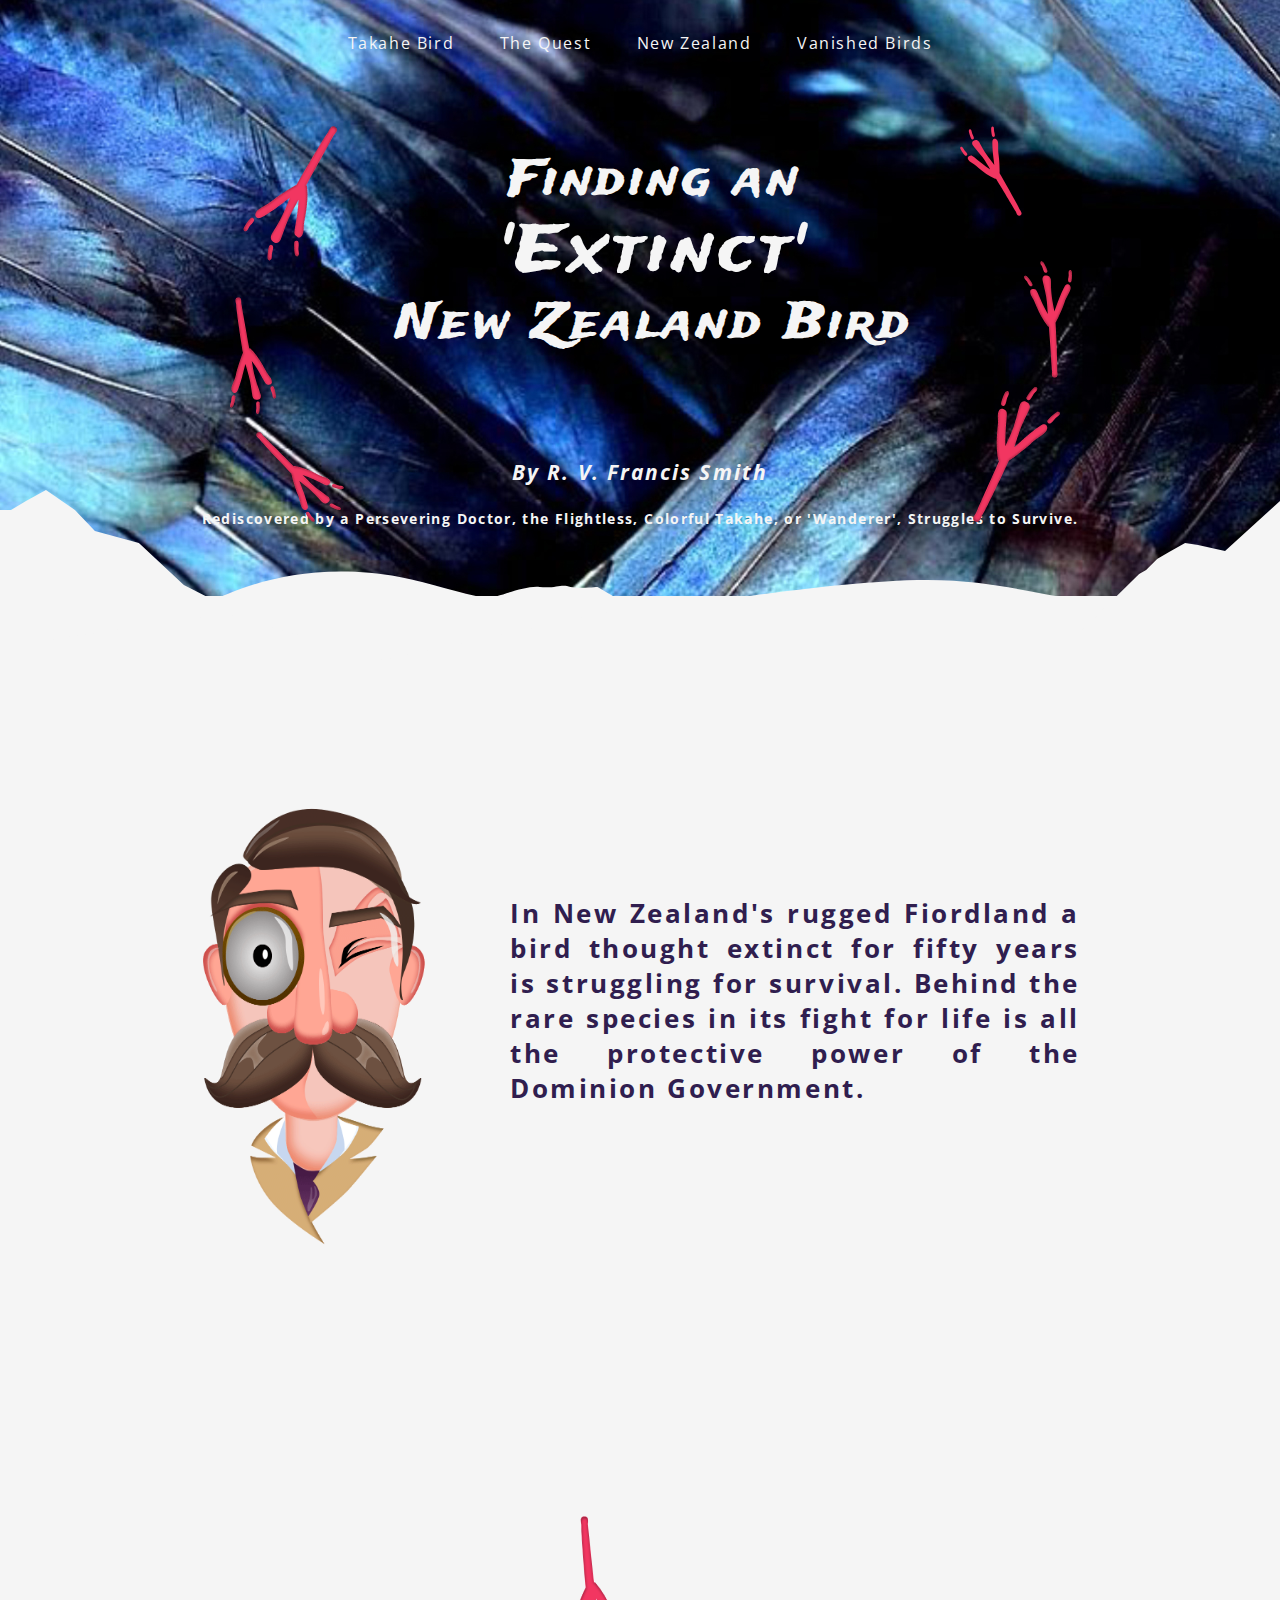
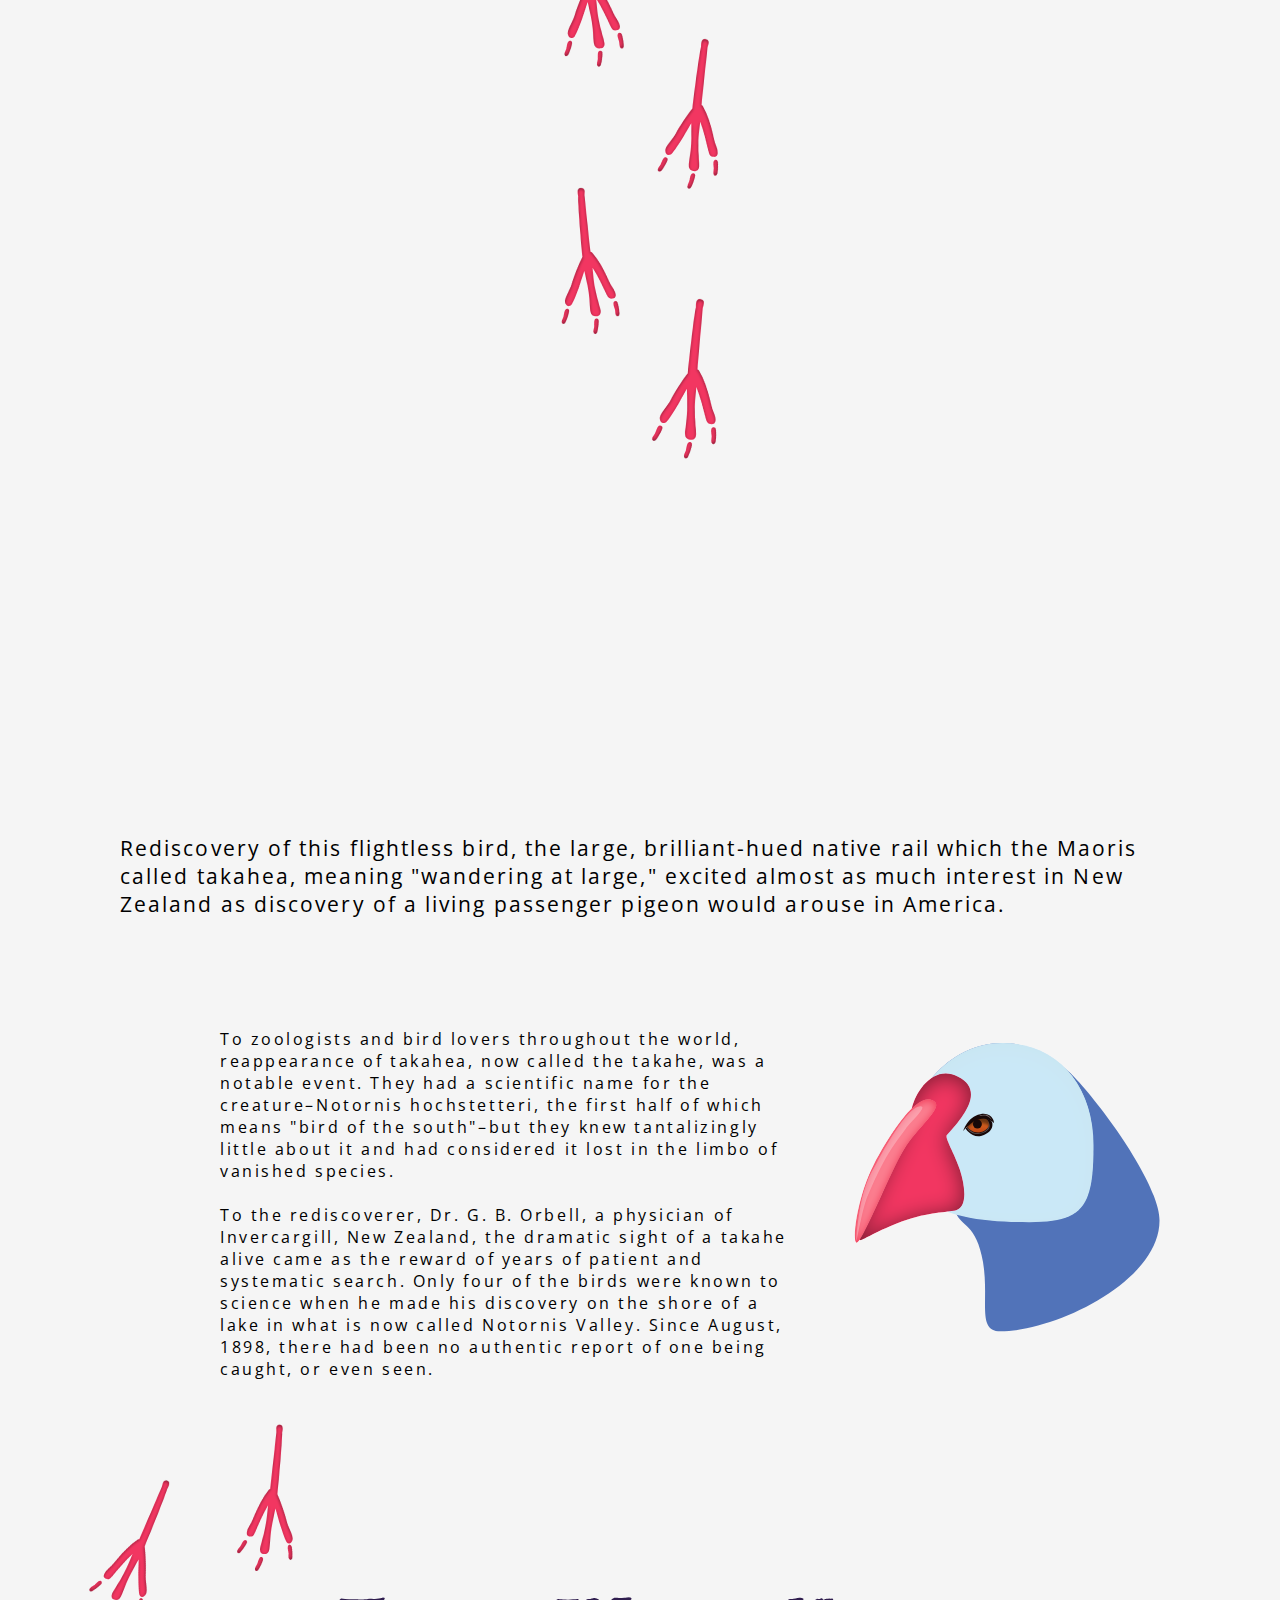
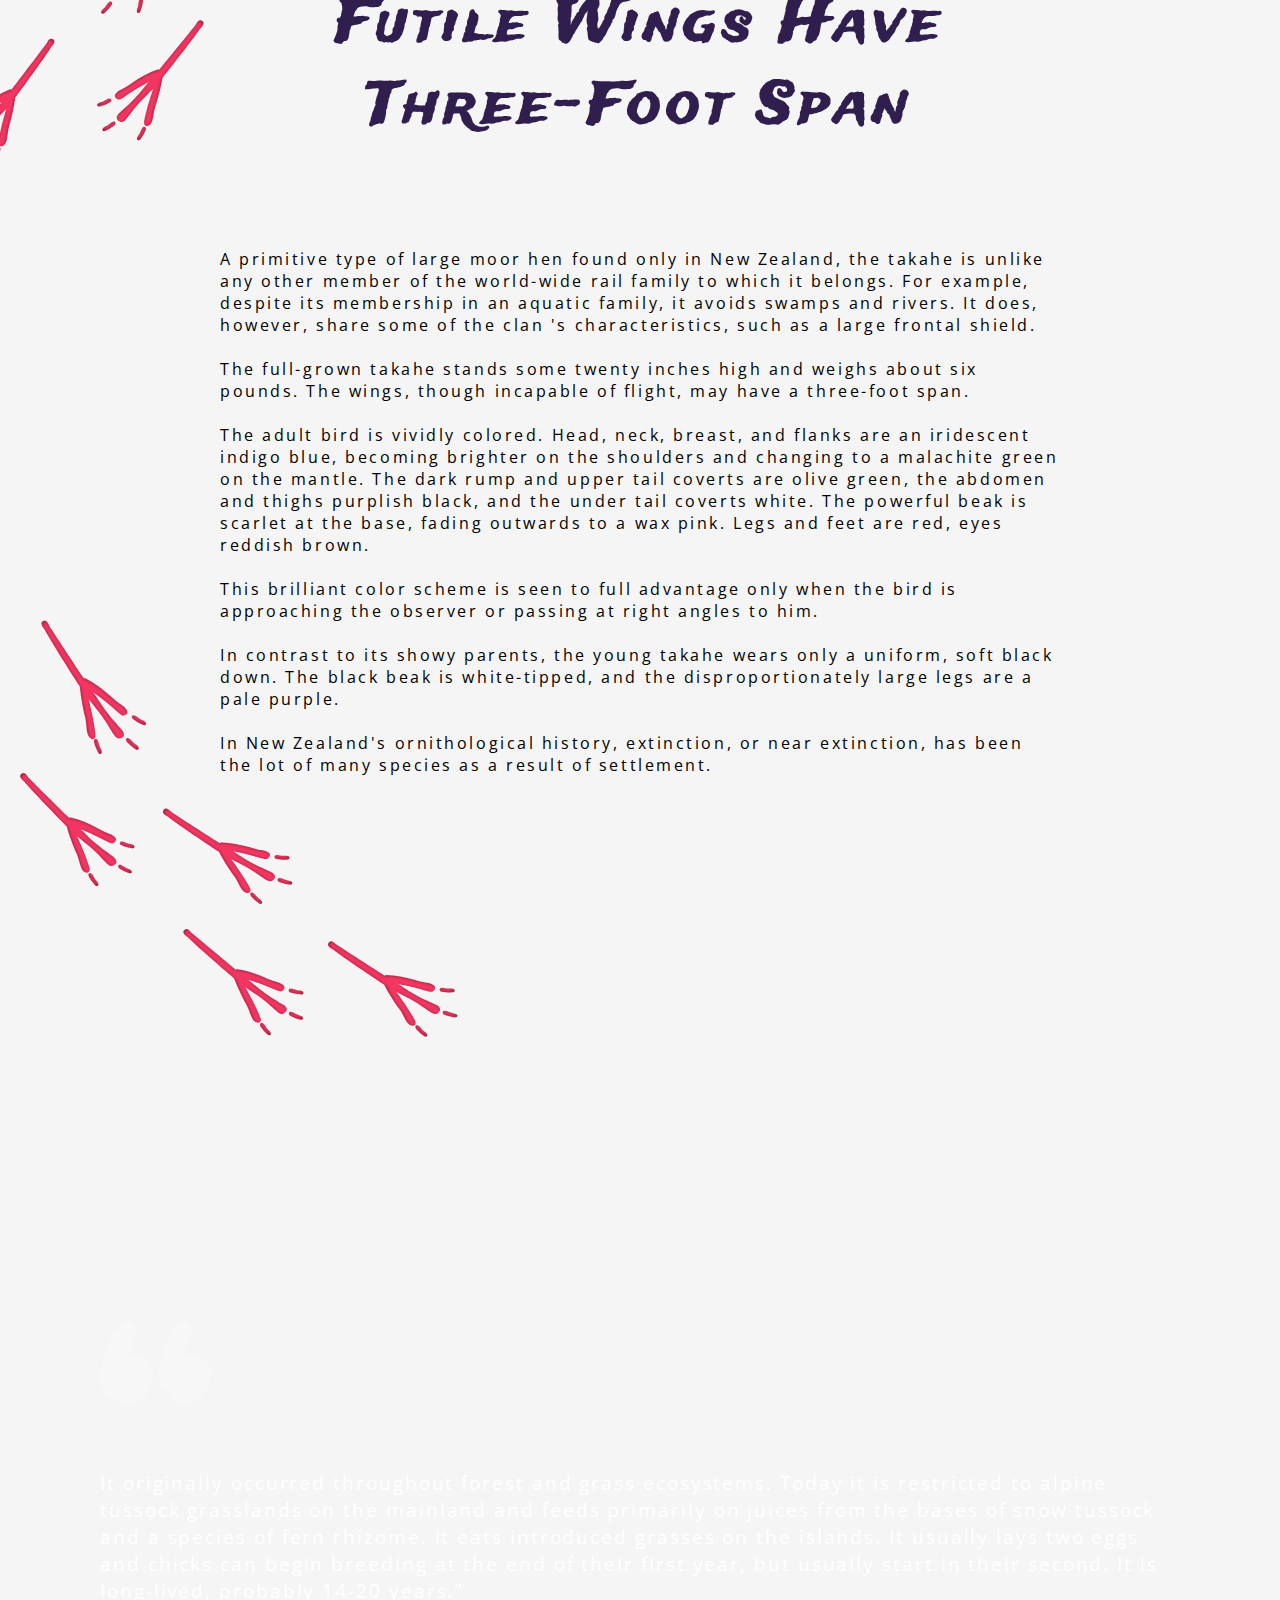
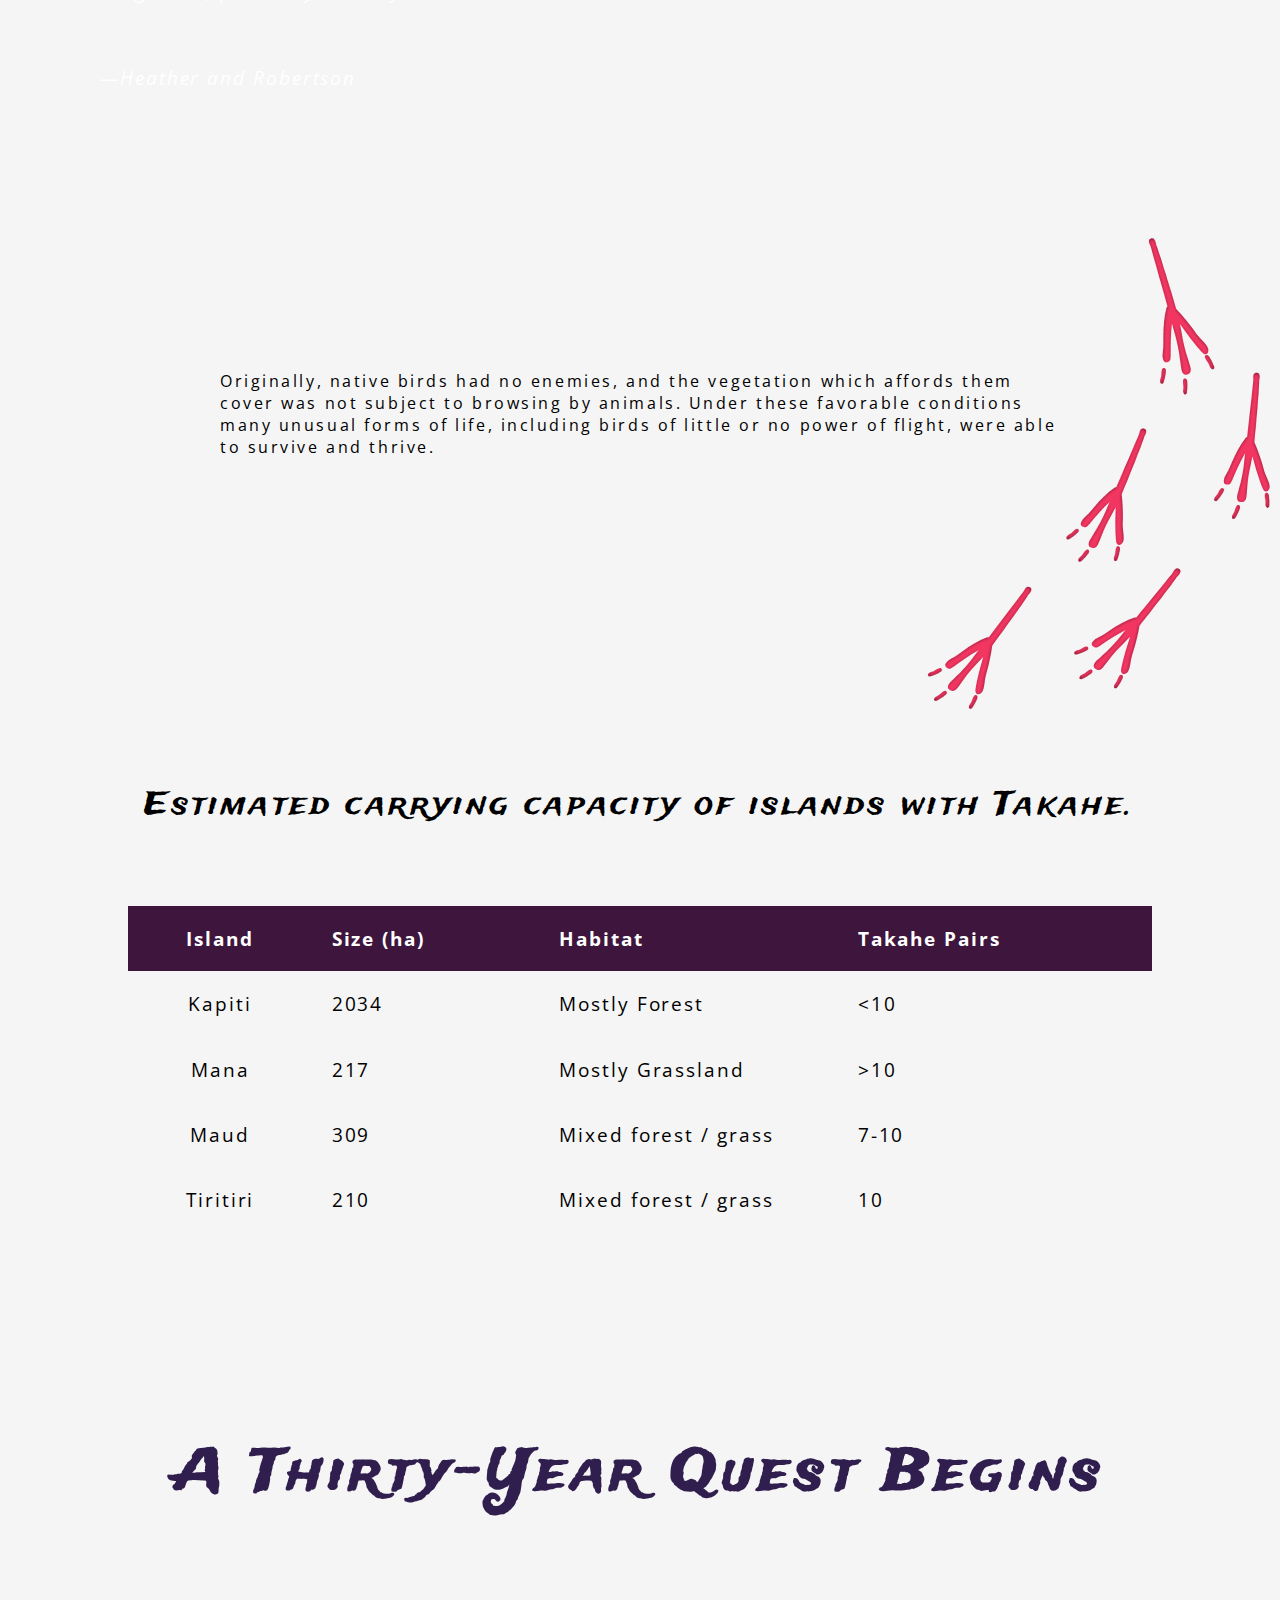
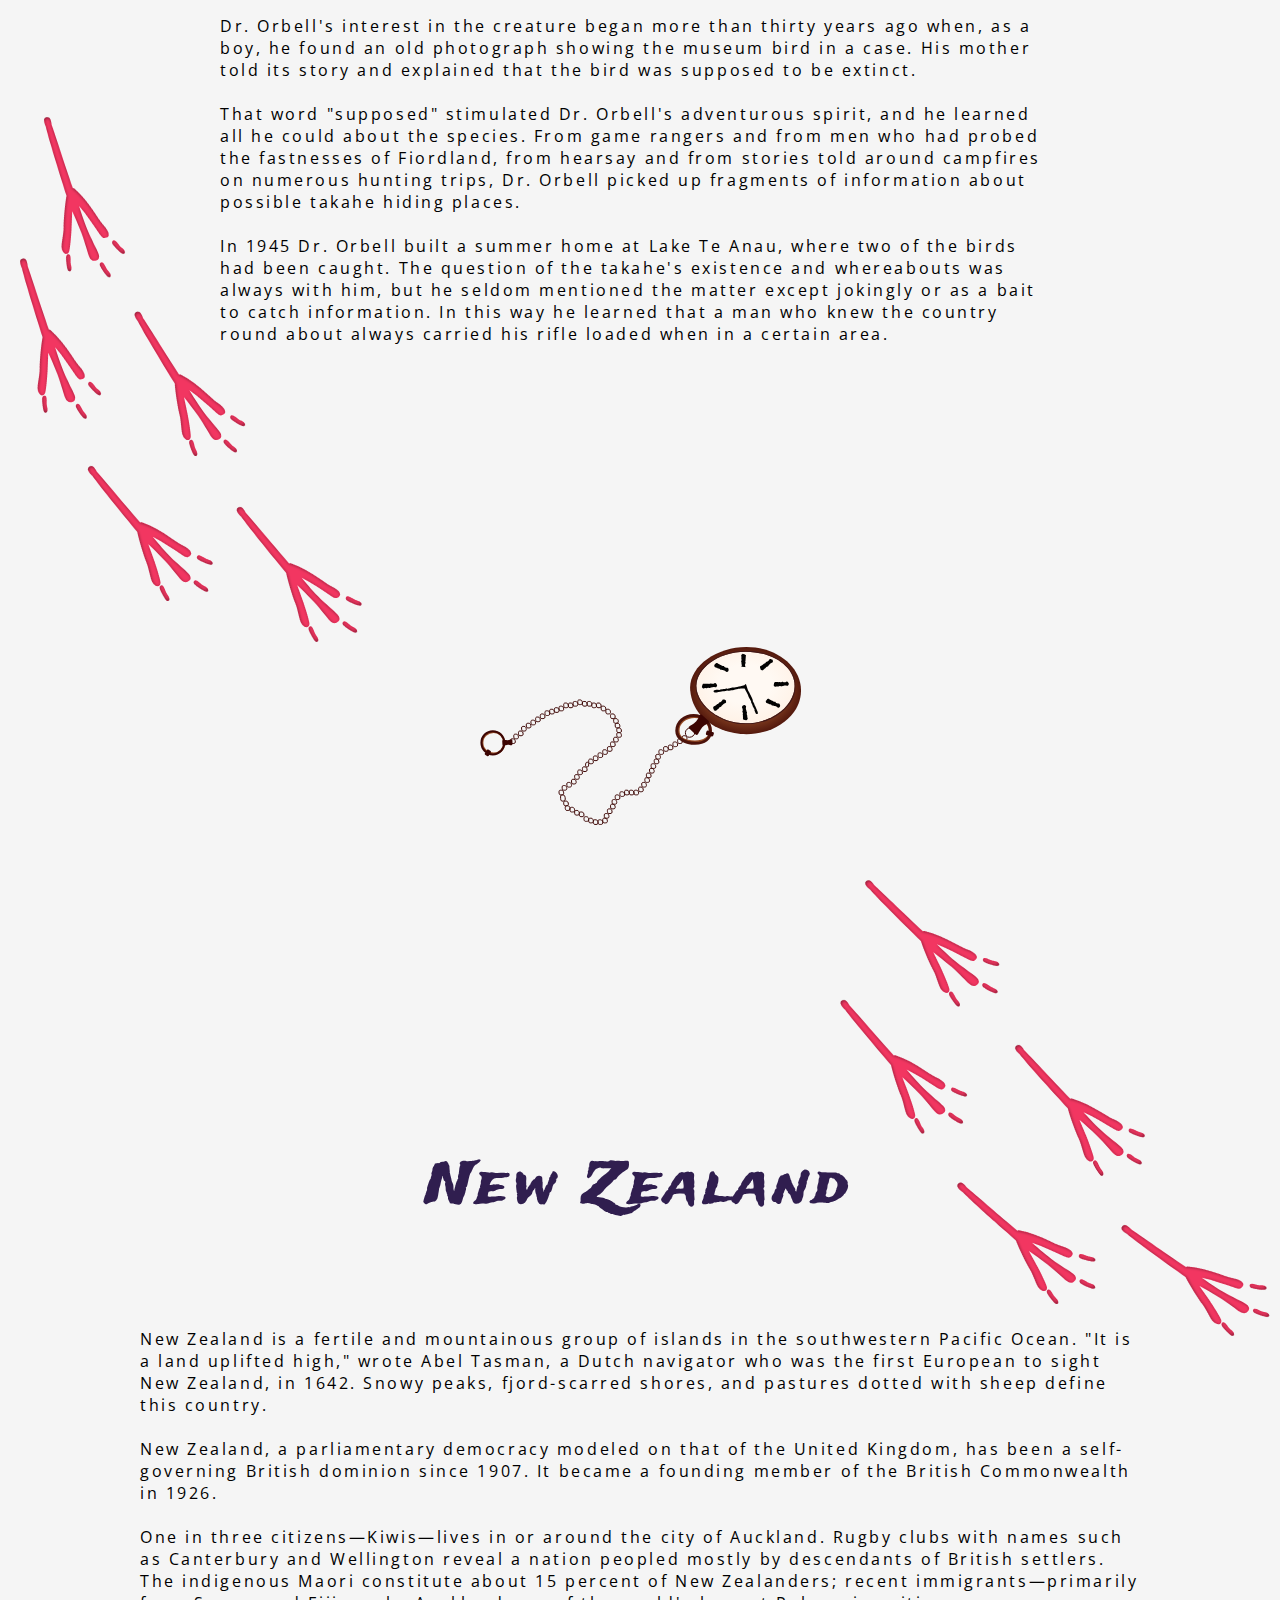
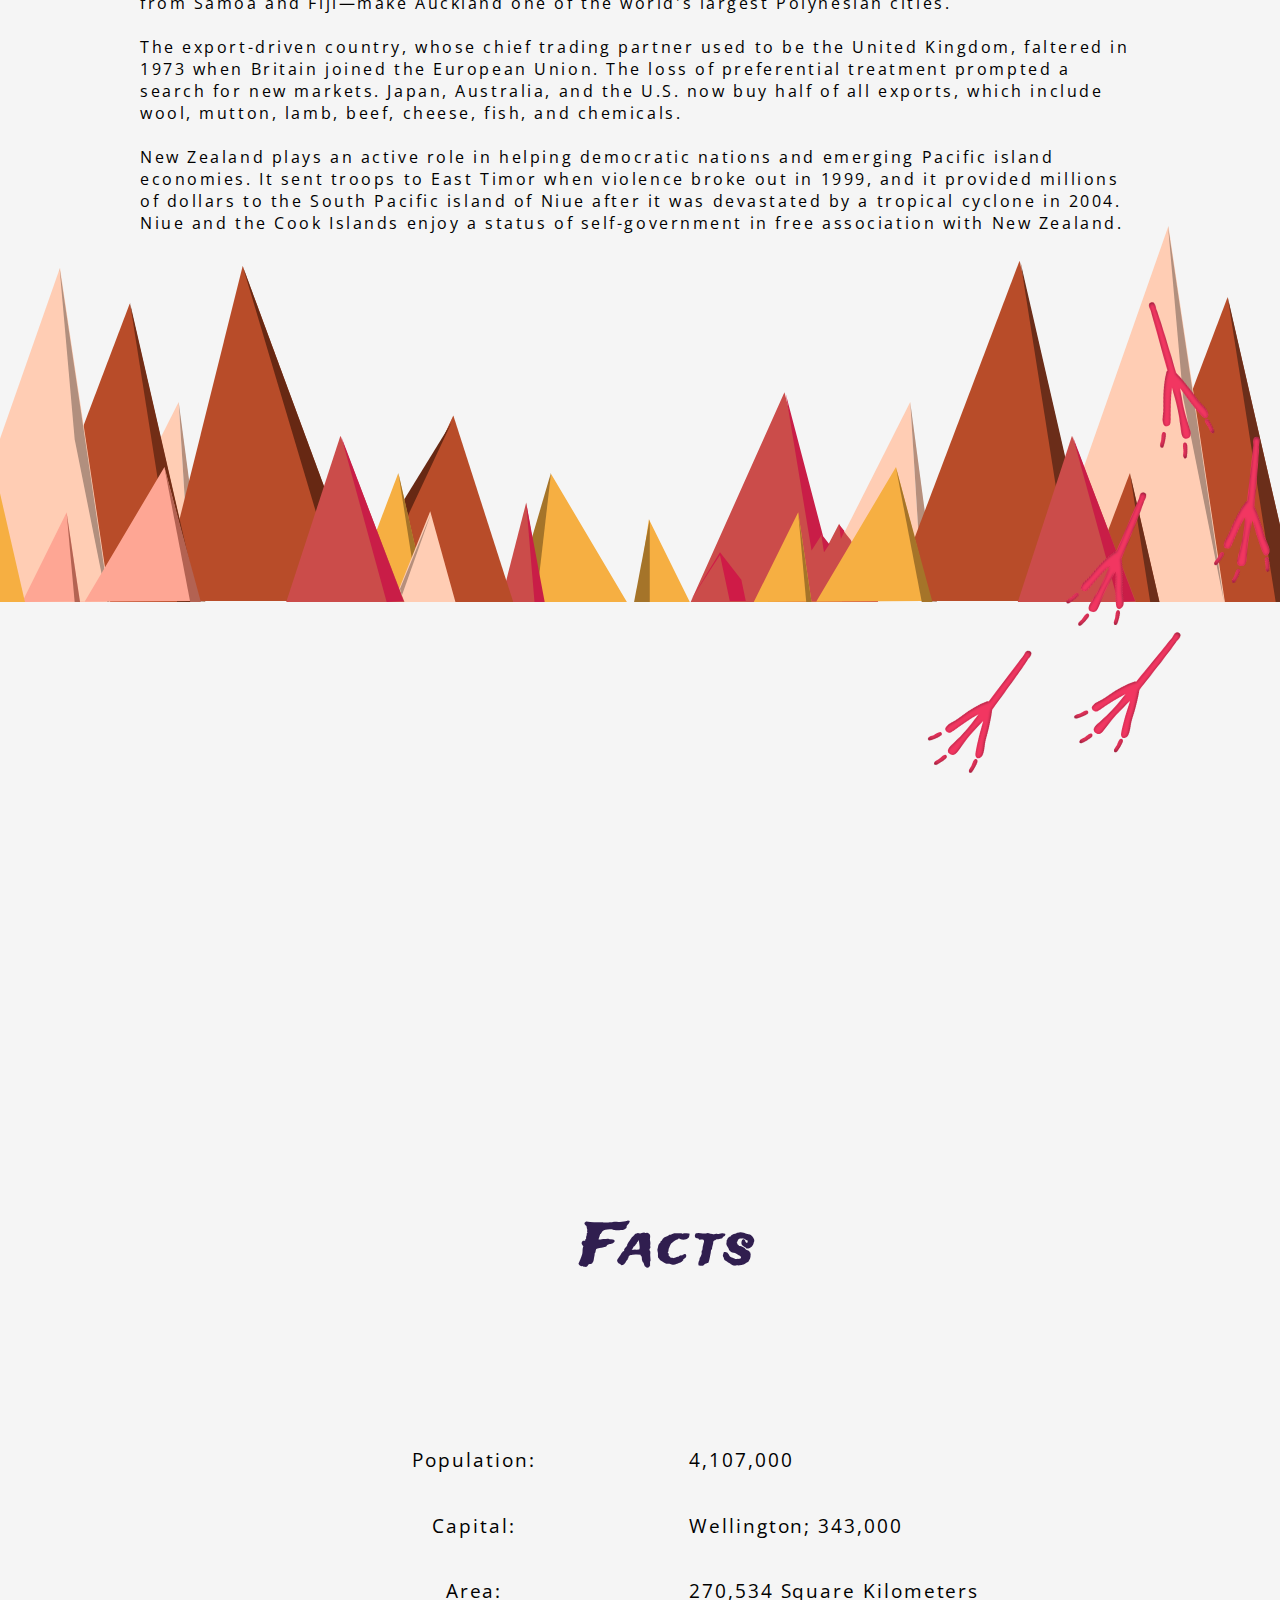
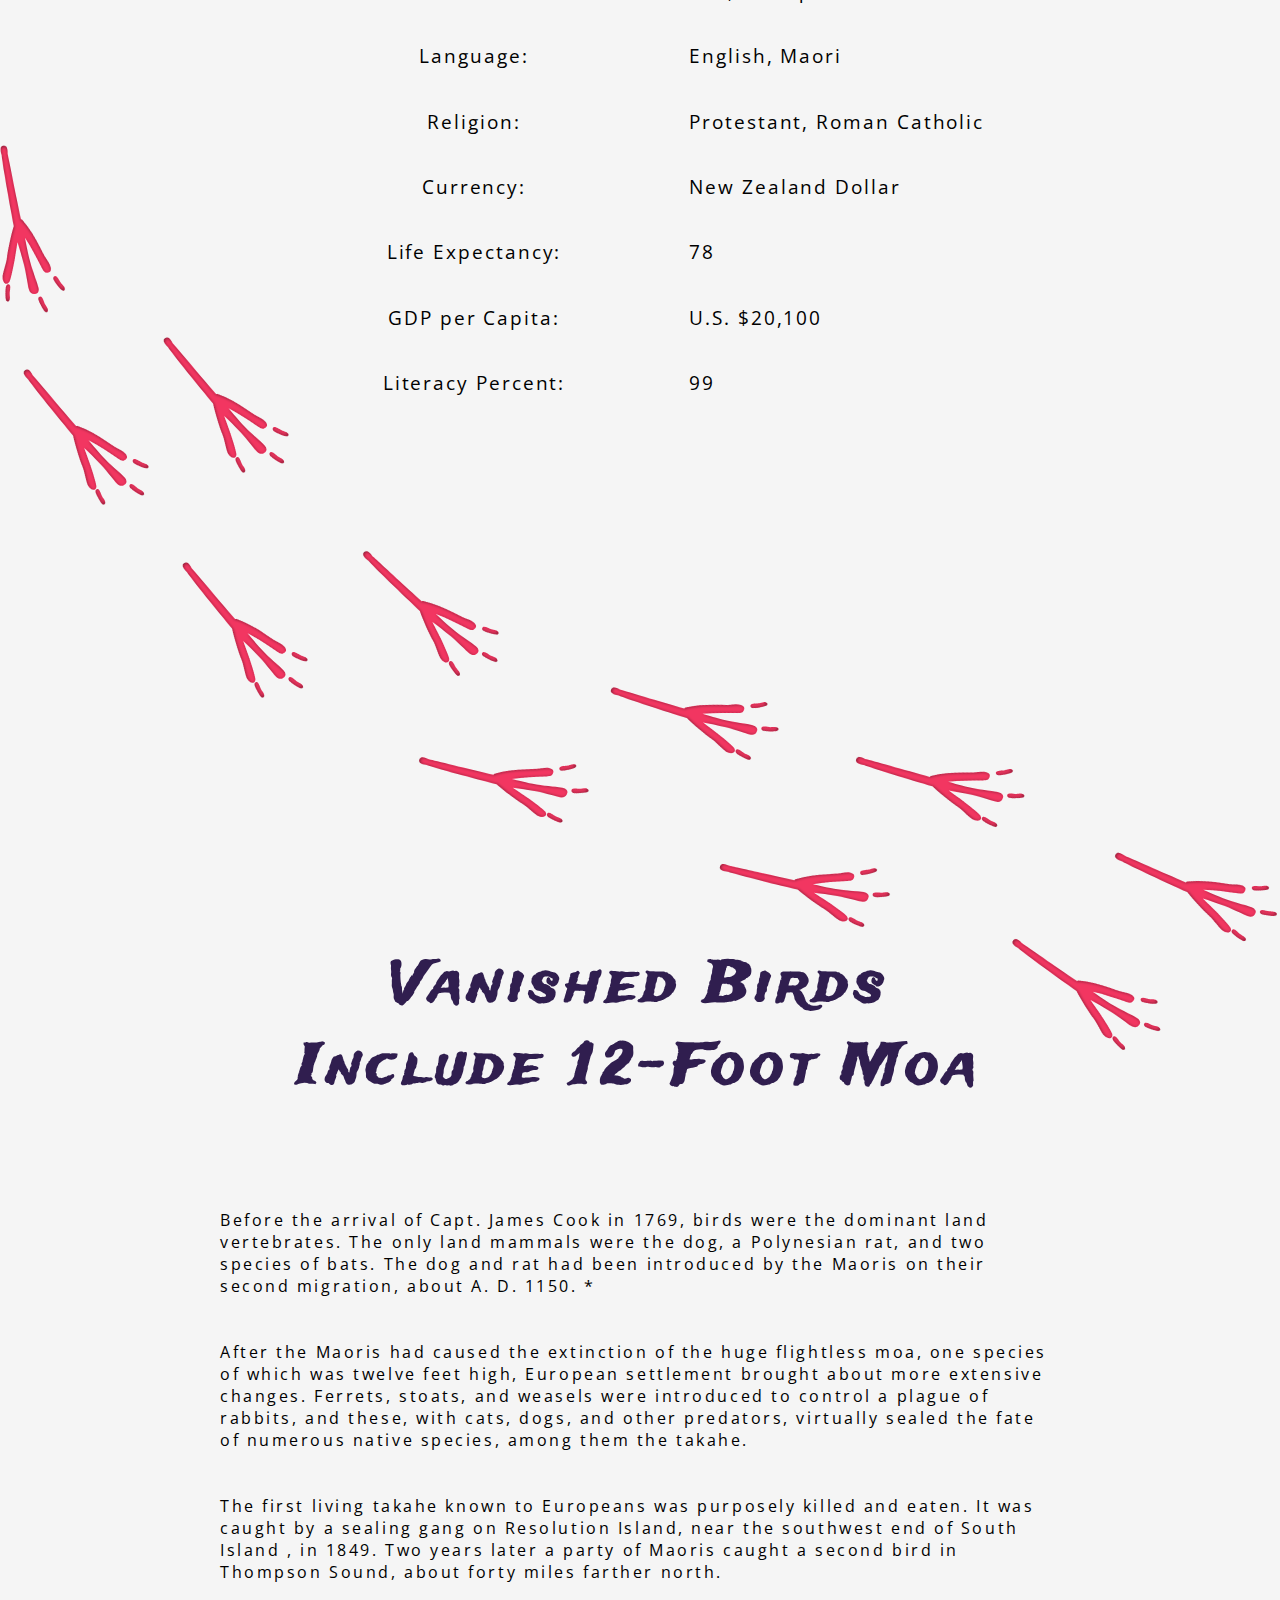
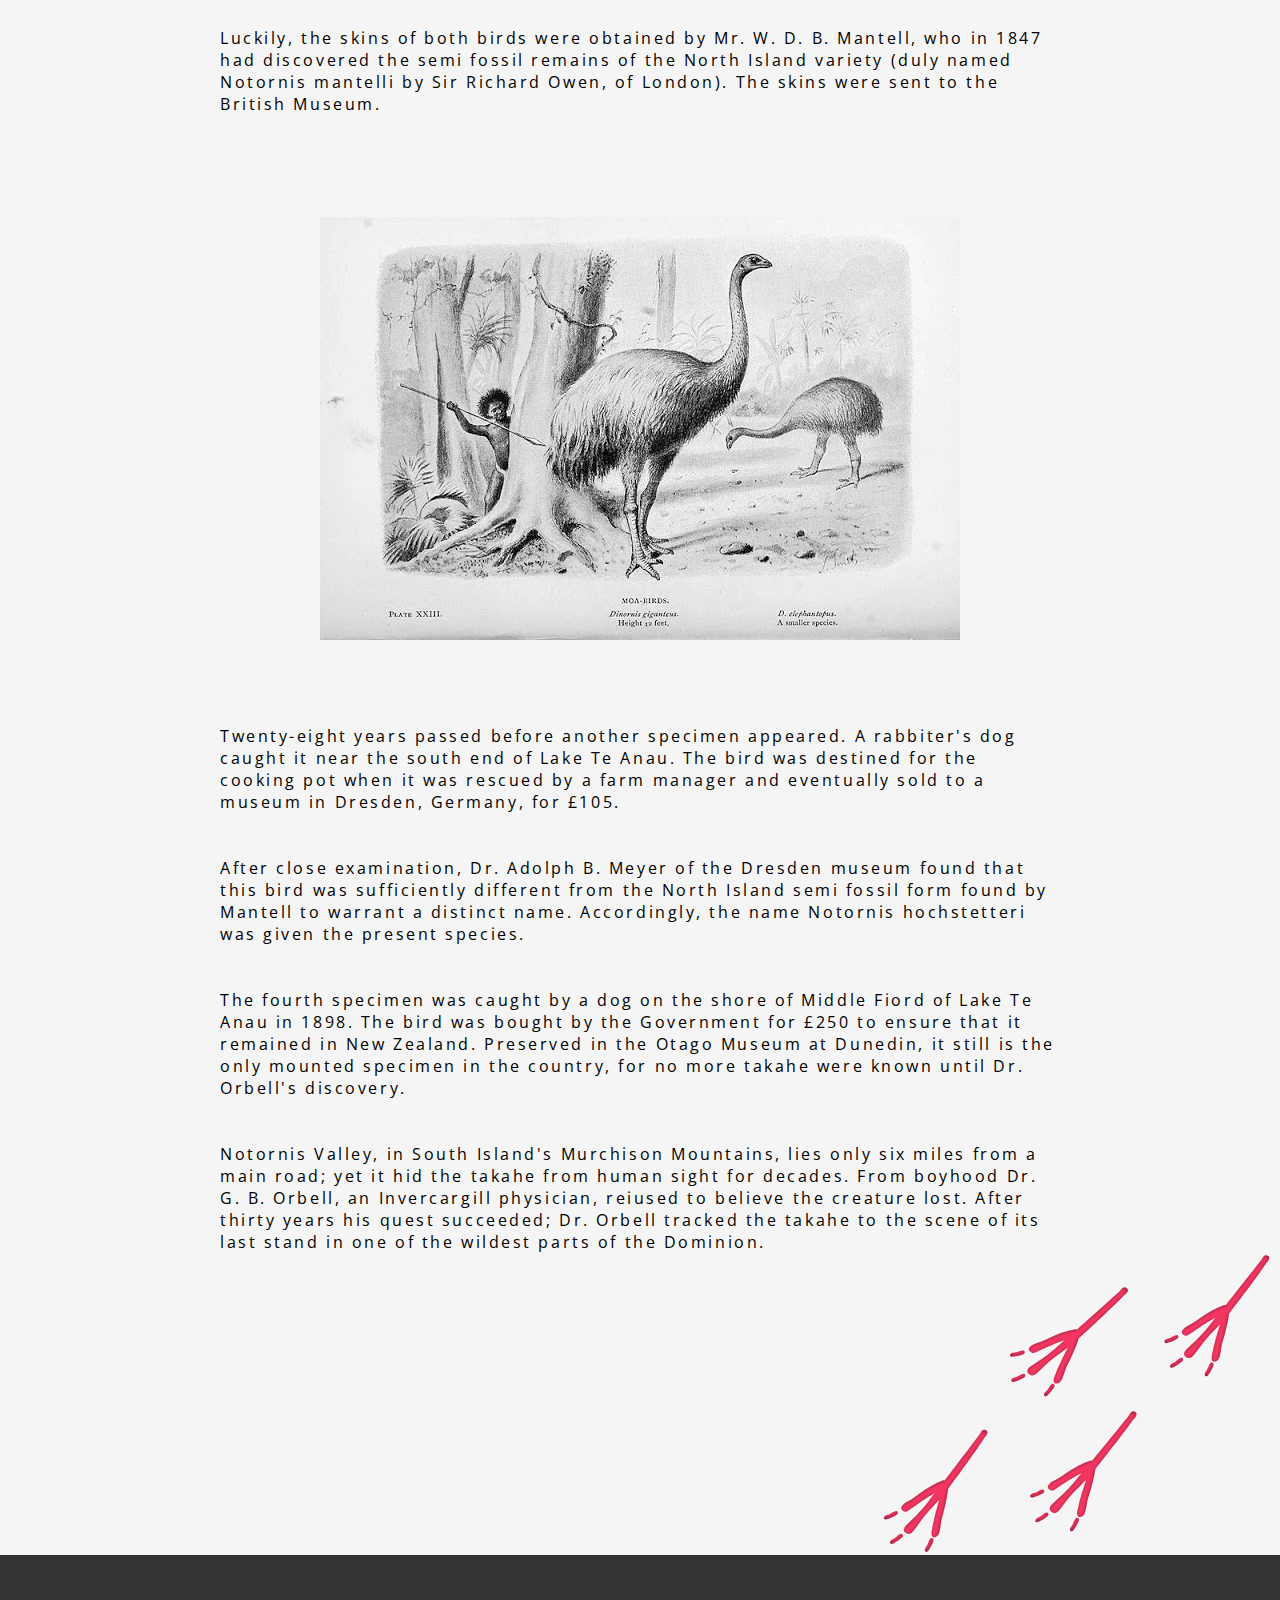
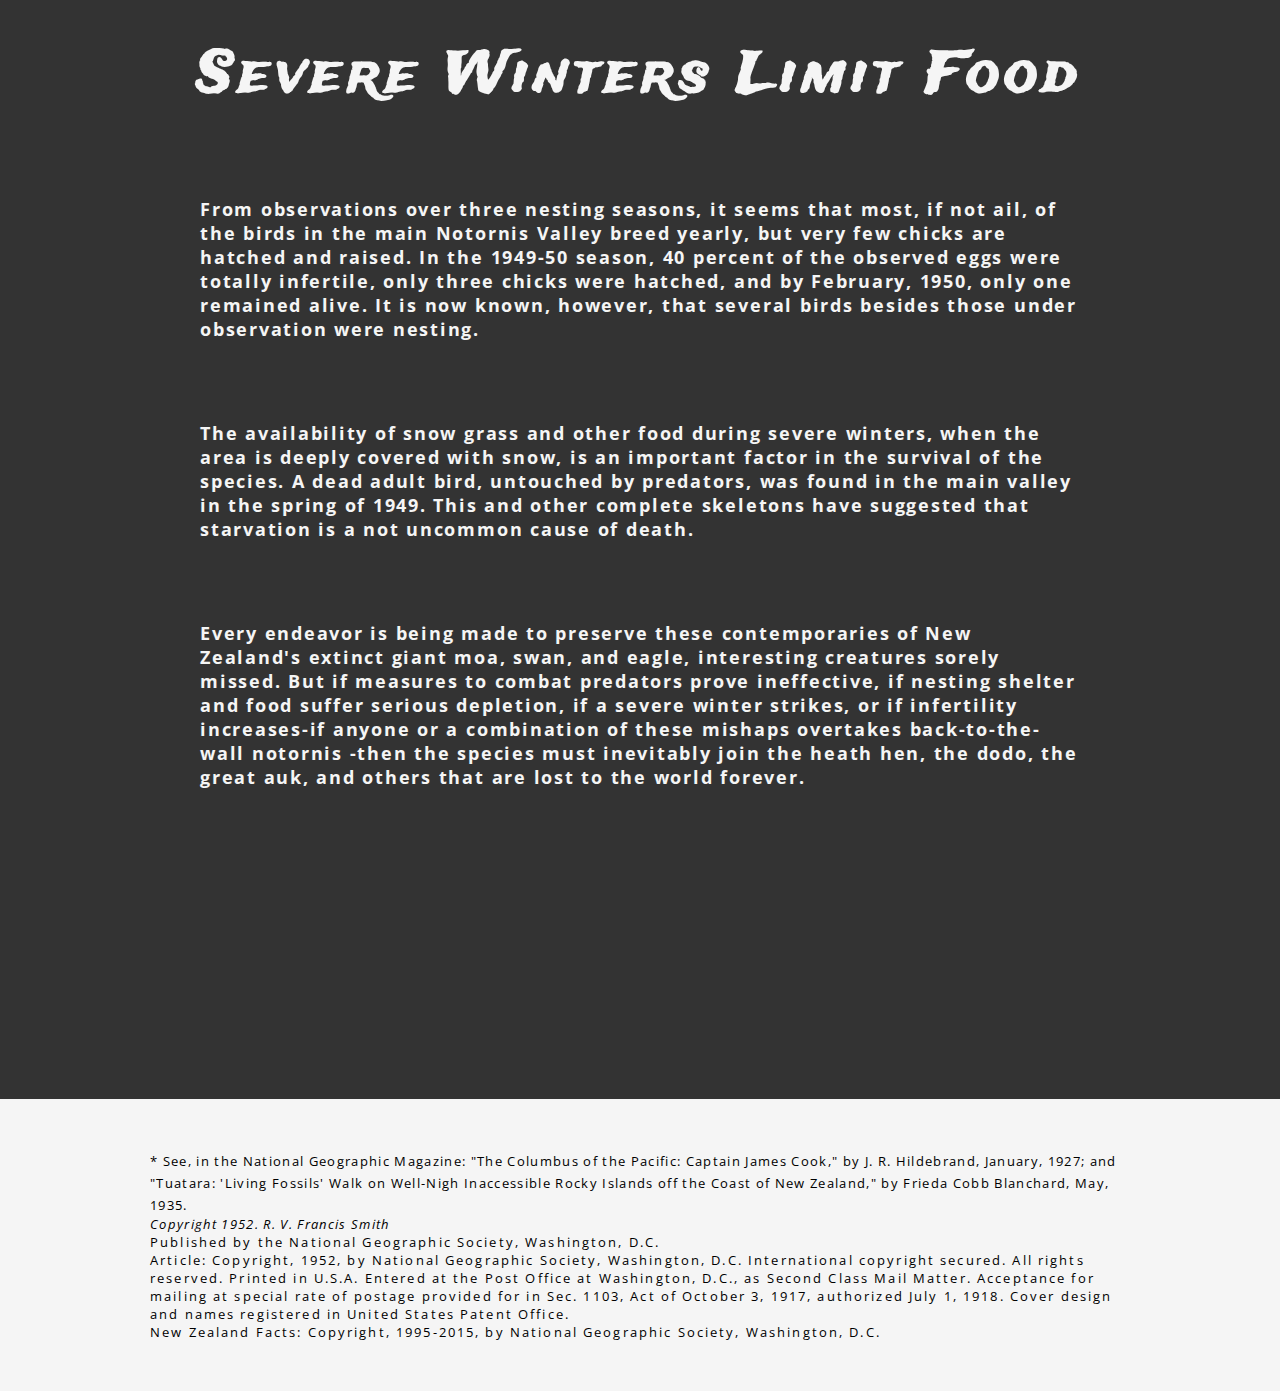
<file: index.html>
<!DOCTYPE html>
<html>
    <!DOCTYPE html>
<html>
<head>
<title>Aynsley Longridge</title>
<meta http-equiv="content-type" content="text/html; charset=utf-8" />
    <link rel="stylesheet" href="index.css">
     <link rel="stylesheet" href="animate.css">
    <link href="https://fonts.googleapis.com/css?family=Open+Sans|Trade+Winds" rel="stylesheet">
  <script type="text/javascript" src="script.js" rel="stylesheet">
       
</script>
    <meta charset="UTF-8">
   

</head>
    
   
    
    <header>
    <div class="splash">
        <nav>
             <ul>
                     <li><a href="#bird">Takahe Bird</a></li>
                 <li><a href="#quest">The Quest</a></li>
                 <li><a href="#newzealand">New Zealand</a></li>
                <li><a href="#vanishedbirds">Vanished Birds</a></li>
             </ul> 
        </nav> 
        <img class="foot1 animate zoomIn" src="pictures/legs/1aa.svg">
        <img class="foot2 animated zoomIn" src="pictures/legs/2a.svg">
        <img class="foot3 animater zoomIn" src="pictures/legs/3a.svg">
        <img class="foot4 animater zoomIn" src="pictures/legs/3b.svg">
        <img class="foot5 animated zoomIn" src="pictures/legs/2b.svg">
        <img class="foot6 animate zoomIn" src="pictures/legs/1b.svg">
        
        
        <center><h1 class="h1first">Finding an</h1> <h1>'Extinct'</h1> <h1 class="h1firstt"> New Zealand Bird</h1></center>
        
        <center><h3 class="change">Rediscovered by a Persevering Doctor, the Flightless, Colorful Takahe, or 'Wanderer', Struggles to Survive.</h3></center>
    <center>
        <center><h4 class="change2"><i>By R. V. Francis Smith</i></h4></center></center>
        </div>
    </header>
  <body>     
    
      
      <img class="topbreak" src="pictures/break.svg">

  
<!----------------SECTION ONE ----------------->

<section class="section1">
    <img src="pictures/man.gif" class="man" height="80%" width="60%"> <h3 class="h3intro">In New Zealand's rugged Fiordland a bird thought extinct for fifty years is struggling for survival. Behind the rare species in its fight for life is all the protective power of the Dominion Government.</h3></section>
     
       <center><img class="walk" src="pictures/legs/walk.svg"></center>
<section>
   
    <div class= "container one">
    <h9> Rediscovery of this flightless bird, the large, brilliant-hued native rail which the Maoris called takahea, meaning "wandering at large," excited almost as much interest in New Zealand as discovery of a living passenger pigeon would arouse in America.</h9>
    <br>
        <br>
<br>
        <br><br>
      
       
<br>
        <img src="pictures/bird.svg" class="birds"><p id="bird">
<p>To zoologists and bird lovers throughout the world, reappearance of takahea, now called the takahe, was a notable event. They had a scientific name for the creature–Notornis hochstetteri, the first half of which means "bird of the south"–but they knew tantalizingly little about it and had considered it lost in the limbo of vanished species.</p>
<br>
<p>To the rediscoverer, Dr. G. B. Orbell, a physician of Invercargill, New Zealand, the dramatic sight of a takahe alive came as the reward of years of patient and systematic search. Only four of the birds were known to science when he made his discovery on the shore of a lake in what is now called Notornis Valley. Since August, 1898, there had been no authentic report of one being caught, or even seen.</p>
      </section> </div>
     </section>
   
    
    
      </div>
<img class="leftwalk1" src="pictures/legs/left1walk.svg">
    
  <!----------------SECTION TWO ----------------->  
    <div class= "container two">
<center><h2>Futile Wings Have <br>
    Three-Foot Span</h2></center>

<p>A primitive type of large moor hen found only in New Zealand, the takahe is unlike any other member of the world-wide rail family to which it belongs. For example, despite its membership in an aquatic family, it avoids swamps and rivers. It does, however, share some of the clan 's characteristics, such as a large frontal shield.</p>
<br>
<p>The full-grown takahe stands some twenty inches high and weighs about six pounds. The wings, though incapable of flight, may have a three-foot span.</p>
<br>
<p>The adult bird is vividly colored. Head, neck, breast, and flanks are an iridescent indigo blue, becoming brighter on the shoulders and changing to a malachite green on the mantle. The dark rump and upper tail coverts are olive green, the abdomen and thighs purplish black, and the under tail coverts white. The powerful beak is scarlet at the base, fading outwards to a wax pink. Legs and feet are red, eyes reddish brown.</p>
<br>
<p>This brilliant color scheme is seen to full advantage only when the bird is approaching the observer or passing at right angles to him.</p>
<br>
<p>In contrast to its showy parents, the young takahe wears only a uniform, soft black down. The black beak is white-tipped, and the disproportionately large legs are a pale purple.</p>
<br>
    <p>In New Zealand's ornithological history, extinction, or near extinction, has been the lot of many species as a result of settlement.</p> 
<br>
    <br>
<img class="leftwalk" src="pictures/legs/leftwalk.svg">
    </div>
    
        
<!-------------------blockquote--------------->
        
    <section class="parallax">
    <div class="parallax-inner">
        
<img src="pictures/%E2%80%9C.svg" class="speech">
        
<blockquote>It originally occurred throughout forest and grass ecosystems. Today it is restricted to alpine tussock grasslands on the mainland and feeds primarily on juices from the bases of snow tussock and a species of fern rhizome. It eats introduced grasses on the islands. It usually lays two eggs and chicks can begin breeding at the end of their first year, but usually start in their second. It is long-lived, probably 14-20 years."</blockquote>
        
        <blockquote><cite>—Heather and Robertson</cite></blockquote>
        
    </div></section>
        
<!--------------SECTION TWO END----------->
        <div class="container">
         <p class="originally">Originally, native birds had no enemies, and the vegetation which affords them cover was not subject to browsing by animals. Under these favorable conditions many unusual forms of life, including birds of little or no power of flight, were able to survive and thrive.</p>
      </div>
        <img class="rightwalk" src="pictures/legs/rightwalk.svg">
 <!----------------table------------------>       

        <br>
      <center>
          <br><h7>Estimated carrying capacity of islands with Takahe.</h7>
    <table>
    <tr>
        <center>
        <table class="responstable">
  
  <center><tr>
    <th>Island</th>
    <th>Size (ha)</th>
    <th>Habitat</th>
    <th>Takahe Pairs</th>
  </tr>
  
  <tr>
   
    <td>Kapiti</td>
    <td>2034</td>
    <td>Mostly Forest</td>
    <td> <10 </td></td>
  </tr>
  
  <tr>
    
    <td>Mana</td>
    <td>217</td>
    <td>Mostly Grassland</td>
    <td>>10</td>
  </tr>
  
  <tr>
    
    <td>Maud</td>
    <td>309</td>
    <td>Mixed forest / grass</td>
    <td>7-10</td>
  </tr>
  
  <tr>
    
    <td>Tiritiri</td>
    <td>210</td>
    <td>Mixed forest / grass</td>
    <td>10</td>
  </tr>
            </center></table></center></tr></table>
    
    
    <!-----------SECTION THREE-------->
    
    
        <div class="container new">

<center><h2 id="quest">A Thirty-Year Quest Begins</h2></center>

<p>Dr. Orbell's interest in the creature began more than thirty years ago when, as a boy, he found an old photograph showing the museum bird in a case. His mother told its story and explained that the bird was supposed to be extinct.</p>
<br>
<p>That word "supposed" stimulated Dr. Orbell's adventurous spirit, and he learned all he could about the species. From game rangers and from men who had probed the fastnesses of Fiordland, from hearsay and from stories told around campfires on numerous hunting trips, Dr. Orbell picked up fragments of information about possible takahe hiding places.</p>
<br>
<p>In 1945 Dr. Orbell built a summer home at Lake Te Anau, where two of the birds had been caught. The question of the takahe's existence and whereabouts was always with him, but he seldom mentioned the matter except jokingly or as a bait to catch information. In this way he learned that a man who knew the country round about always carried his rifle loaded when in a certain area.</p>
<br>
 <img class="leftwalk3" src="pictures/legs/leftwalk3.svg">         </div>
          <center><img class="clock" src="pictures/clock.svg" height="110%"></center>

    <img class="walktime" src="pictures/legs/walktime.svg"> 
    
    
    <!-----------SECTION FOUR------------->
        
        
        <div class="container">
            <br>
            <br>
            <br>

<center><h2 id="newzealand">New Zealand</h2></center>

<p class="NZ">New Zealand is a fertile and mountainous group of islands in the southwestern Pacific Ocean. "It is a land uplifted high," wrote Abel Tasman, a Dutch navigator who was the first European to sight New Zealand, in 1642. Snowy peaks, fjord-scarred shores, and pastures dotted with sheep define this country.</p>
<br>
<p class="NZ">New Zealand, a parliamentary democracy modeled on that of the United Kingdom, has been a self-governing British dominion since 1907. It became a founding member of the British Commonwealth in 1926.</p>
<br>
<p class="NZ">One in three citizens—Kiwis—lives in or around the city of Auckland. Rugby clubs with names such as Canterbury and Wellington reveal a nation peopled mostly by descendants of British settlers. The indigenous Maori constitute about 15 percent of New Zealanders; recent immigrants—primarily from Samoa and Fiji—make Auckland one of the world's largest Polynesian cities.</p>
<br>
<p class="NZ">The export-driven country, whose chief trading partner used to be the United Kingdom, faltered in 1973 when Britain joined the European Union. The loss of preferential treatment prompted a search for new markets. Japan, Australia, and the U.S. now buy half of all exports, which include wool, mutton, lamb, beef, cheese, fish, and chemicals.</p>
<br>
<p class="NZ nzlast">New Zealand plays an active role in helping democratic nations and emerging Pacific island economies. It sent troops to East Timor when violence broke out in 1999, and it provided millions of dollars to the South Pacific island of Niue after it was devastated by a tropical cyclone in 2004. Niue and the Cook Islands enjoy a status of self-government in free association with New Zealand.</p>
          </div>
          <br>
          <br>
          <br>
          <br>
          
   <img src="pictures/pagebreak.svg" class="break">
    
    <!-------------------MAP---------------->
    
     <iframe src="https://www.google.com/maps/embed?pb=!1m18!1m12!1m3!1d3887008.610788247!2d171.45002998594043!3d-43.748560329934136!2m3!1f0!2f0!3f0!3m2!1i1024!2i768!4f13.1!3m3!1m2!1s0x6d2c200e17779687%3A0xb1d618e2756a4733!2sNew+Zealand!5e0!3m2!1sen!2suk!4v1481562497650" width="100%" height="400" frameborder="0" style="border:0" allowfullscreen></iframe>

    <img class="rightwalk2" src="pictures/legs/rightwalk.svg">
    
    <!--------------facts---------------->
    
      <div class="container">
          
      
    <div class="facts">
<center><h2 id="facts">Facts</h2></center>
<center><table border="1" width"50%">
    <table class="responstable">
<tr><td>Population:</td><td> 4,107,000</td></tr>
<tr><td>Capital:</td><td>Wellington; 343,000</td></tr>
<tr><td>Area:</td><td> 270,534 Square Kilometers</td></tr>
<tr><td>Language:</td><td> English, Maori</td></tr>
<tr><td>Religion:</td><td> Protestant, Roman Catholic</td></tr>
<tr><td>Currency:</td><td> New Zealand Dollar</td></tr>
<tr><td>Life Expectancy:</td><td> 78</td></tr>
<tr><td>GDP per Capita:</td><td> U.S. $20,100</td></tr>
<tr><td>Literacy Percent:</td><td> 99</td></tr>
    </table></center>
    </div>
    
    <br>
    <br>
        <br>
          <br>
    <br>
      </div>

    <img class="walkacross" src="pictures/legs/walkacross.svg"> 
    
    <!----------------------section five----------->
    
    <div class="container">
    <center> <h2 id="vanishedbirds"> Vanished Birds <br>Include 12-Foot Moa</h2></center>

<p id="vanishedbirds">Before the arrival of Capt. James Cook in 1769, birds were the dominant land vertebrates. The only land mammals were the dog, a Polynesian rat, and two species of bats. The dog and rat had been introduced by the Maoris on their second migration, about A. D. 1150. *</p>
<br>
    <br>
<p>After the Maoris had caused the extinction of the huge flightless moa, one species of which was twelve feet high, European settlement brought about more extensive changes. Ferrets, stoats, and weasels were introduced to control a plague of rabbits, and these, with cats, dogs, and other predators, virtually sealed the fate of numerous native species, among them the takahe.</p>
<br>
    <br>
<p>The first living takahe known to Europeans was purposely killed and eaten. It was caught by a sealing gang on Resolution Island, near the southwest end of South Island , in 1849. Two years later a party of Maoris caught a second bird in Thompson Sound, about forty miles farther north.</p>
<br>
    <br>
<p>Luckily, the skins of both birds were obtained by Mr. W. D. B. Mantell, who in 1847 had discovered the semi fossil remains of the North Island variety (duly named Notornis mantelli by Sir Richard Owen, of London). The skins were sent to the British Museum.</p>
<br>
       <center><img class="moa" src="pictures/moa.jpg"></center>
<p>Twenty-eight years passed before another specimen appeared. A rabbiter's dog caught it near the south end of Lake Te Anau. The bird was destined for the cooking pot when it was rescued by a farm manager and eventually sold to a museum in Dresden, Germany, for £105.</p>
<br>
    <br>
<p>After close examination, Dr. Adolph B. Meyer of the Dresden museum found that this bird was sufficiently different from the North Island semi fossil form found by Mantell to warrant a distinct name. Accordingly, the name Notornis hochstetteri was given the present species.</p>
<br>
    <br>
<p>The fourth specimen was caught by a dog on the shore of Middle Fiord of Lake Te Anau in 1898. The bird was bought by the Government for £250 to ensure that it remained in New Zealand. Preserved in the Otago Museum at Dunedin, it still is the only mounted specimen in the country, for no more takahe were known until Dr. Orbell's discovery.</p>
    <br>
    <br>

<p>Notornis Valley, in South Island's Murchison Mountains, lies only six miles from a main road; yet it hid the takahe from human sight for decades. From boyhood Dr. G. B. Orbell, an Invercargill physician, reiused to believe the creature lost. After thirty years his quest succeeded; Dr. Orbell tracked the takahe to the scene of its last stand in one of the wildest parts of the Dominion.</p>
<br>

      </div>
    
    <img class="walksmall" src="pictures/legs/walksmall.svg">
    <!---------------------SECTION SIX------------->
    
 <div id="snow">

<div class="container four">
<center><h5>Severe Winters Limit Food</h5></center>

<h6>From observations over three nesting seasons, it seems that most, if not ail, of the birds in the main Notornis Valley breed yearly, but very few chicks are hatched and raised. In the 1949-50 season, 40 percent of the observed eggs were totally infertile, only three chicks were hatched, and by February, 1950, only one remained alive. It is now known, however, that several birds besides those under observation were nesting.</h6>

<h6>The availability of snow grass and other food during severe winters, when the area is deeply covered with snow, is an important factor in the survival of the species. A dead adult bird, untouched by predators, was found in the main valley in the spring of 1949. This and other complete skeletons have suggested that starvation is a not uncommon cause of death.</h6>

<h6>Every endeavor is being made to preserve these contemporaries of New Zealand's extinct giant moa, swan, and eagle, interesting creatures sorely missed. But if measures to combat predators prove ineffective, if nesting shelter and food suffer serious depletion, if a severe winter strikes, or if infertility increases-if anyone or a combination of these mishaps overtakes back-to-the-wall notornis -then the species must inevitably join the heath hen, the dodo, the great auk, and others that are lost to the world forever.</h6>
    </div>
    </div>
    </body>
    
<!--------------------footer------------------->
    
   <footer>
    

    <p><small> * See, in the National Geographic Magazine: "The Columbus of the Pacific: Captain James Cook," by J. R. Hildebrand, January, 1927; and "Tuatara: 'Living Fossils' Walk on Well-Nigh Inaccessible Rocky Islands off the Coast of New Zealand," by Frieda Cobb Blanchard, May, 1935. </p></p>

<p><i>Copyright 1952. R. V. Francis Smith</i></p>
    

<p>Published by the National Geographic Society, Washington, D.C.</p>

<p>Article: Copyright, 1952, by National Geographic Society, Washington, D.C. International copyright secured. All rights reserved. Printed in U.S.A. Entered at the Post Office at Washington, D.C., as Second Class Mail Matter. Acceptance for mailing at special rate of postage provided for in Sec. 1103, Act of October 3, 1917, authorized July 1, 1918. Cover design and names registered in United States Patent Office.</p>

<p>New Zealand Facts: Copyright, 1995-2015, by National Geographic Society, Washington, D.C. 
    
    
        </p></footer> 
    
    </html></html>
</file>
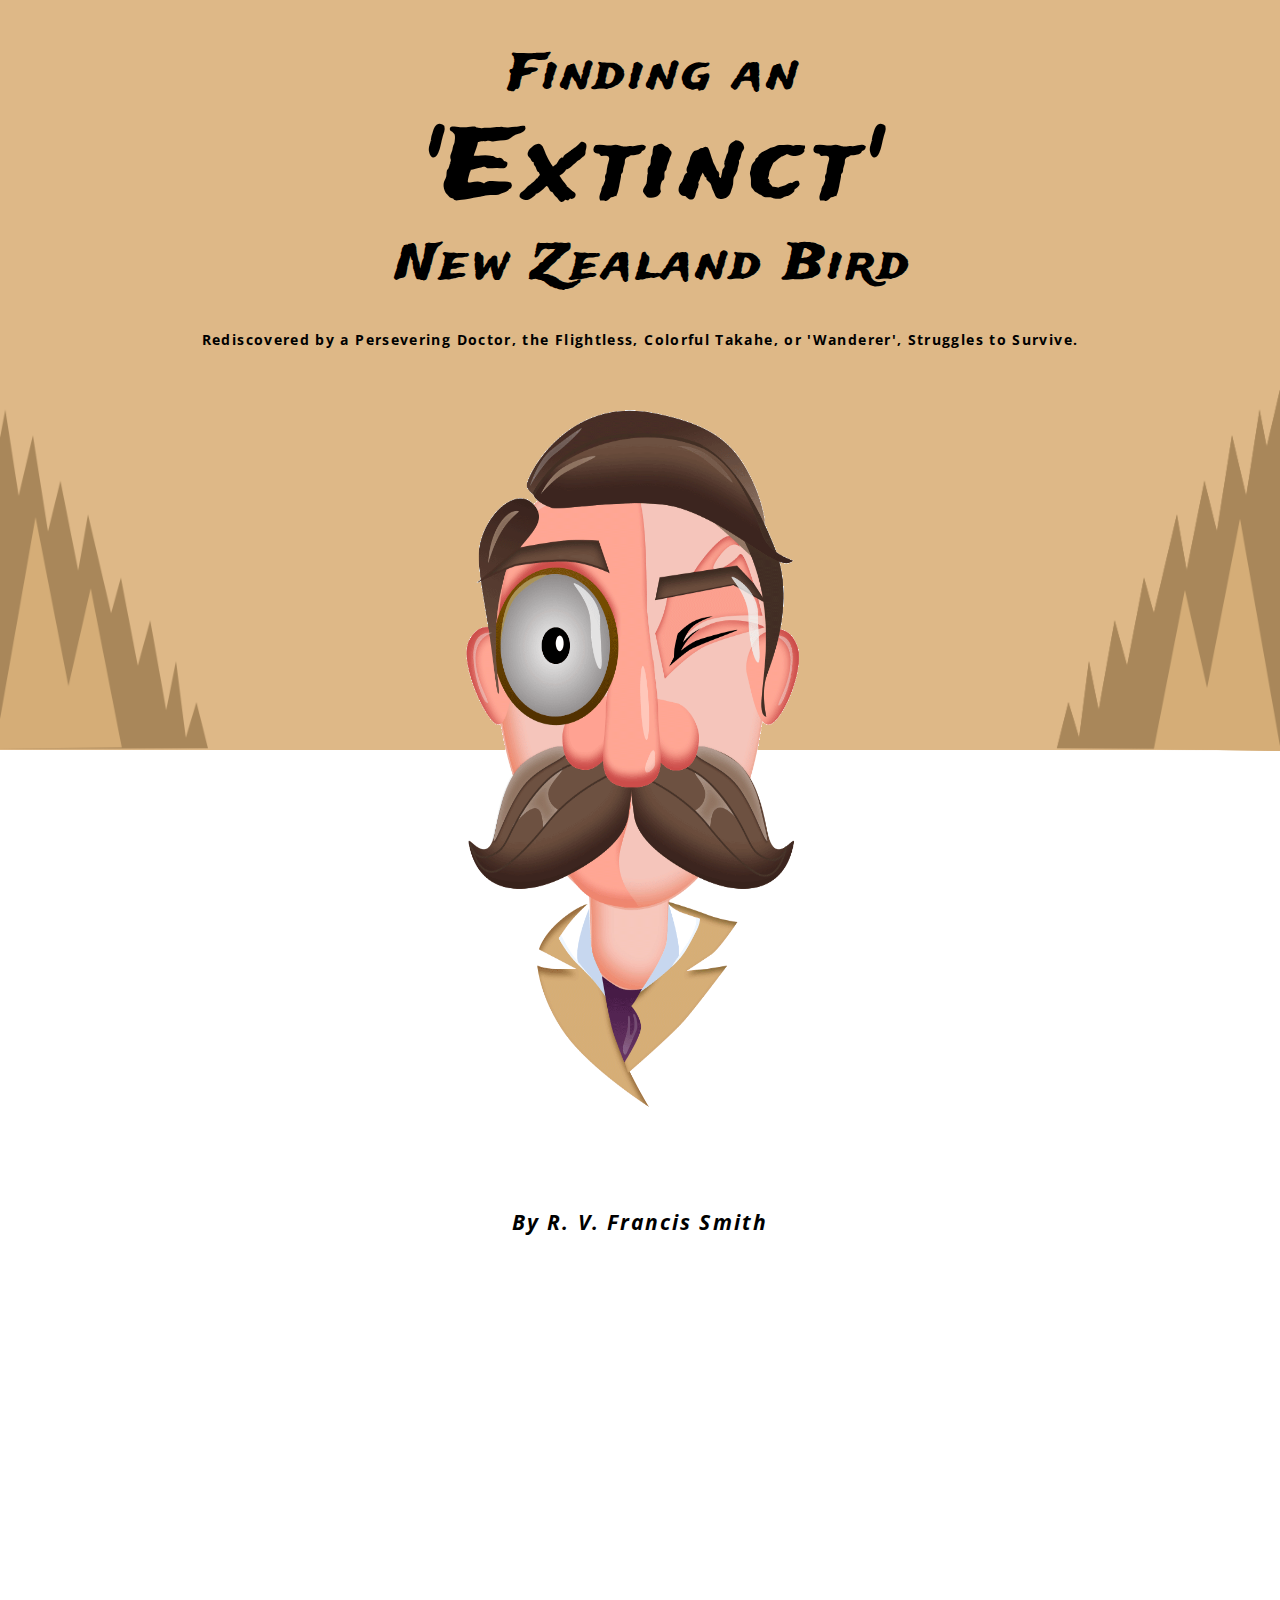
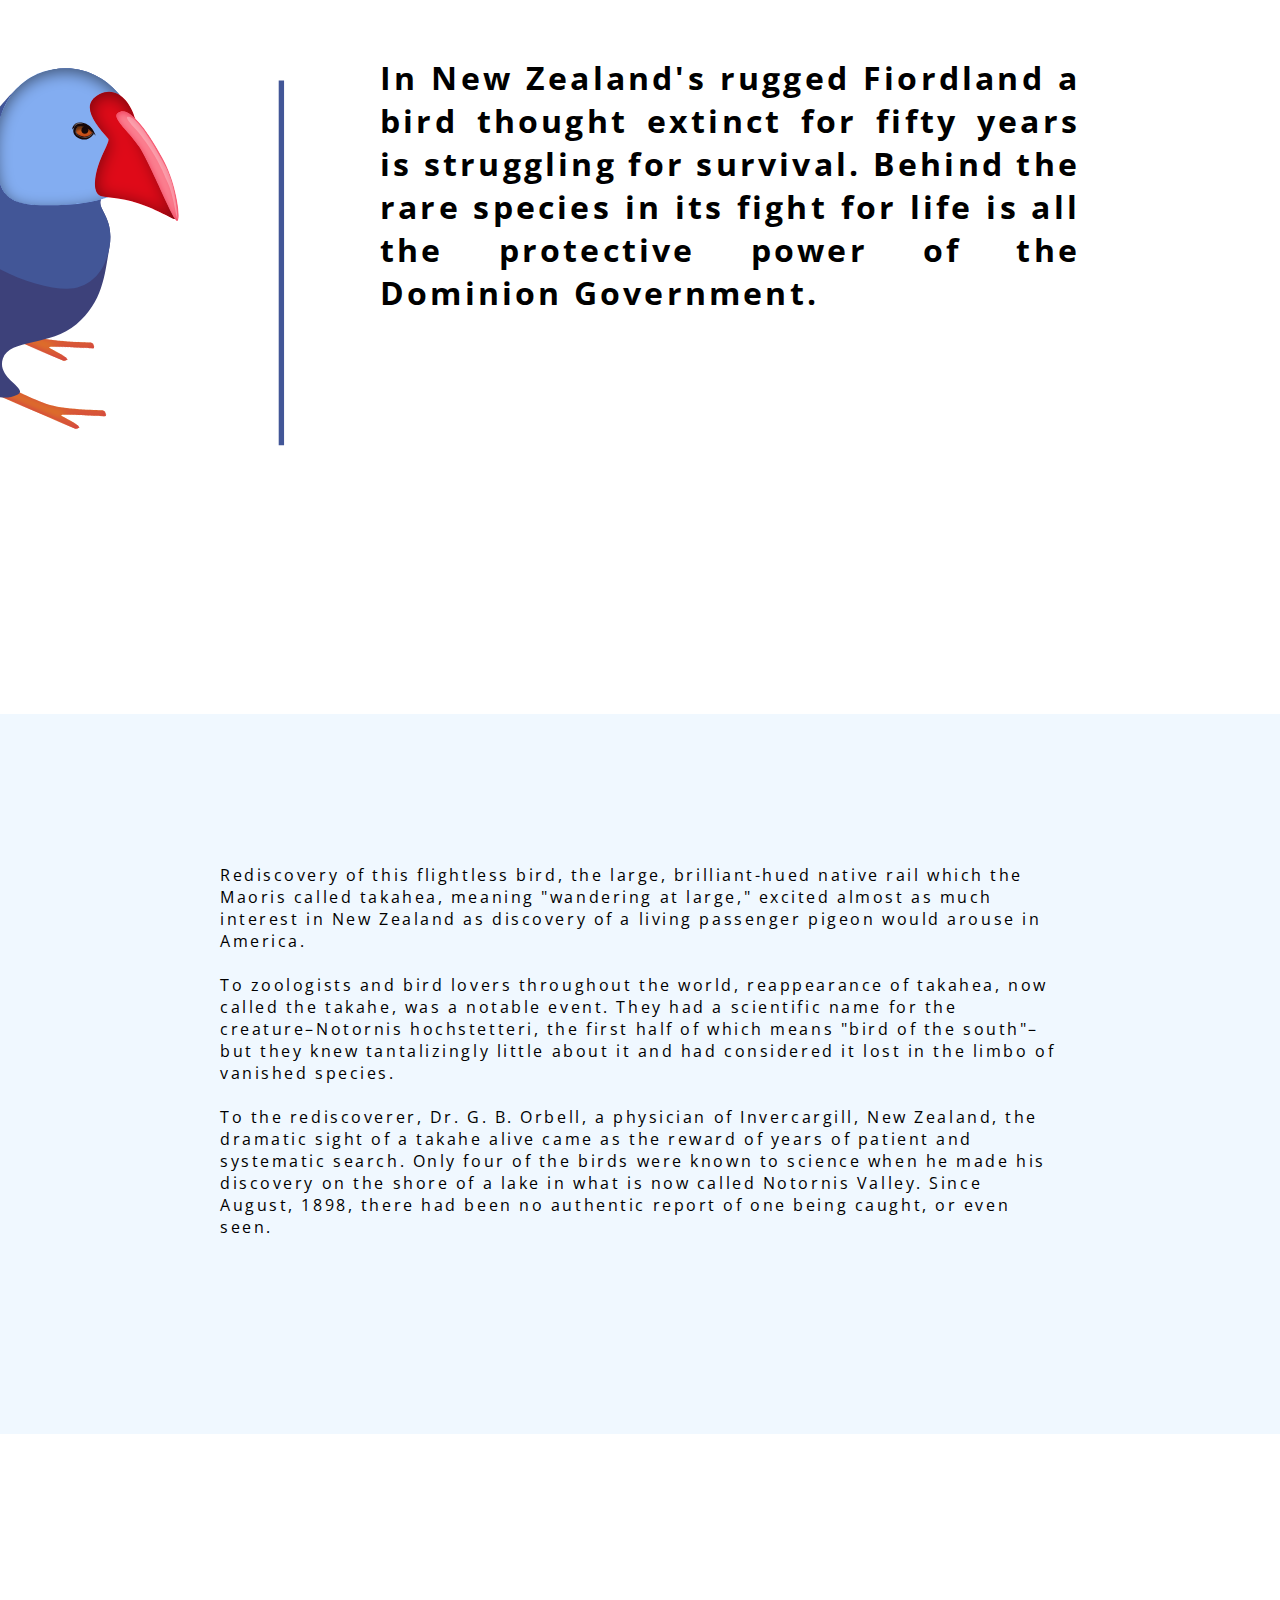
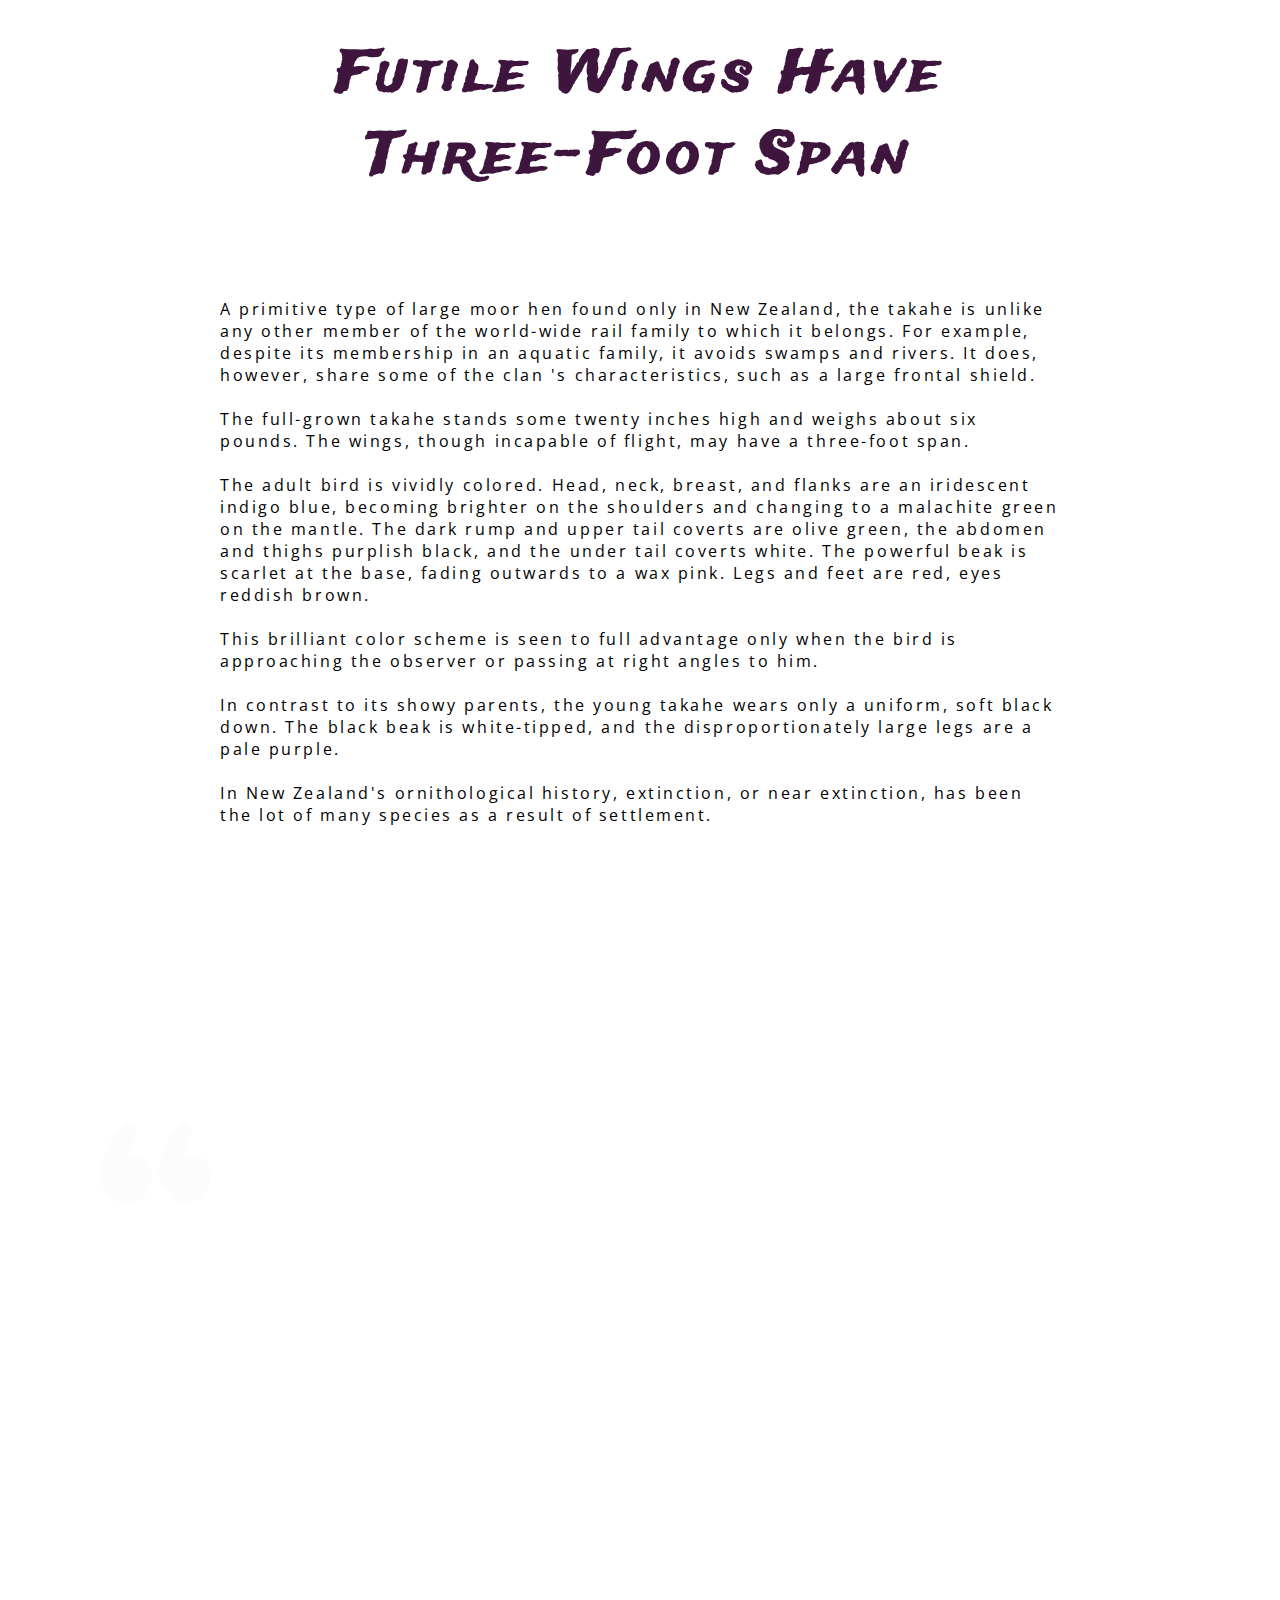
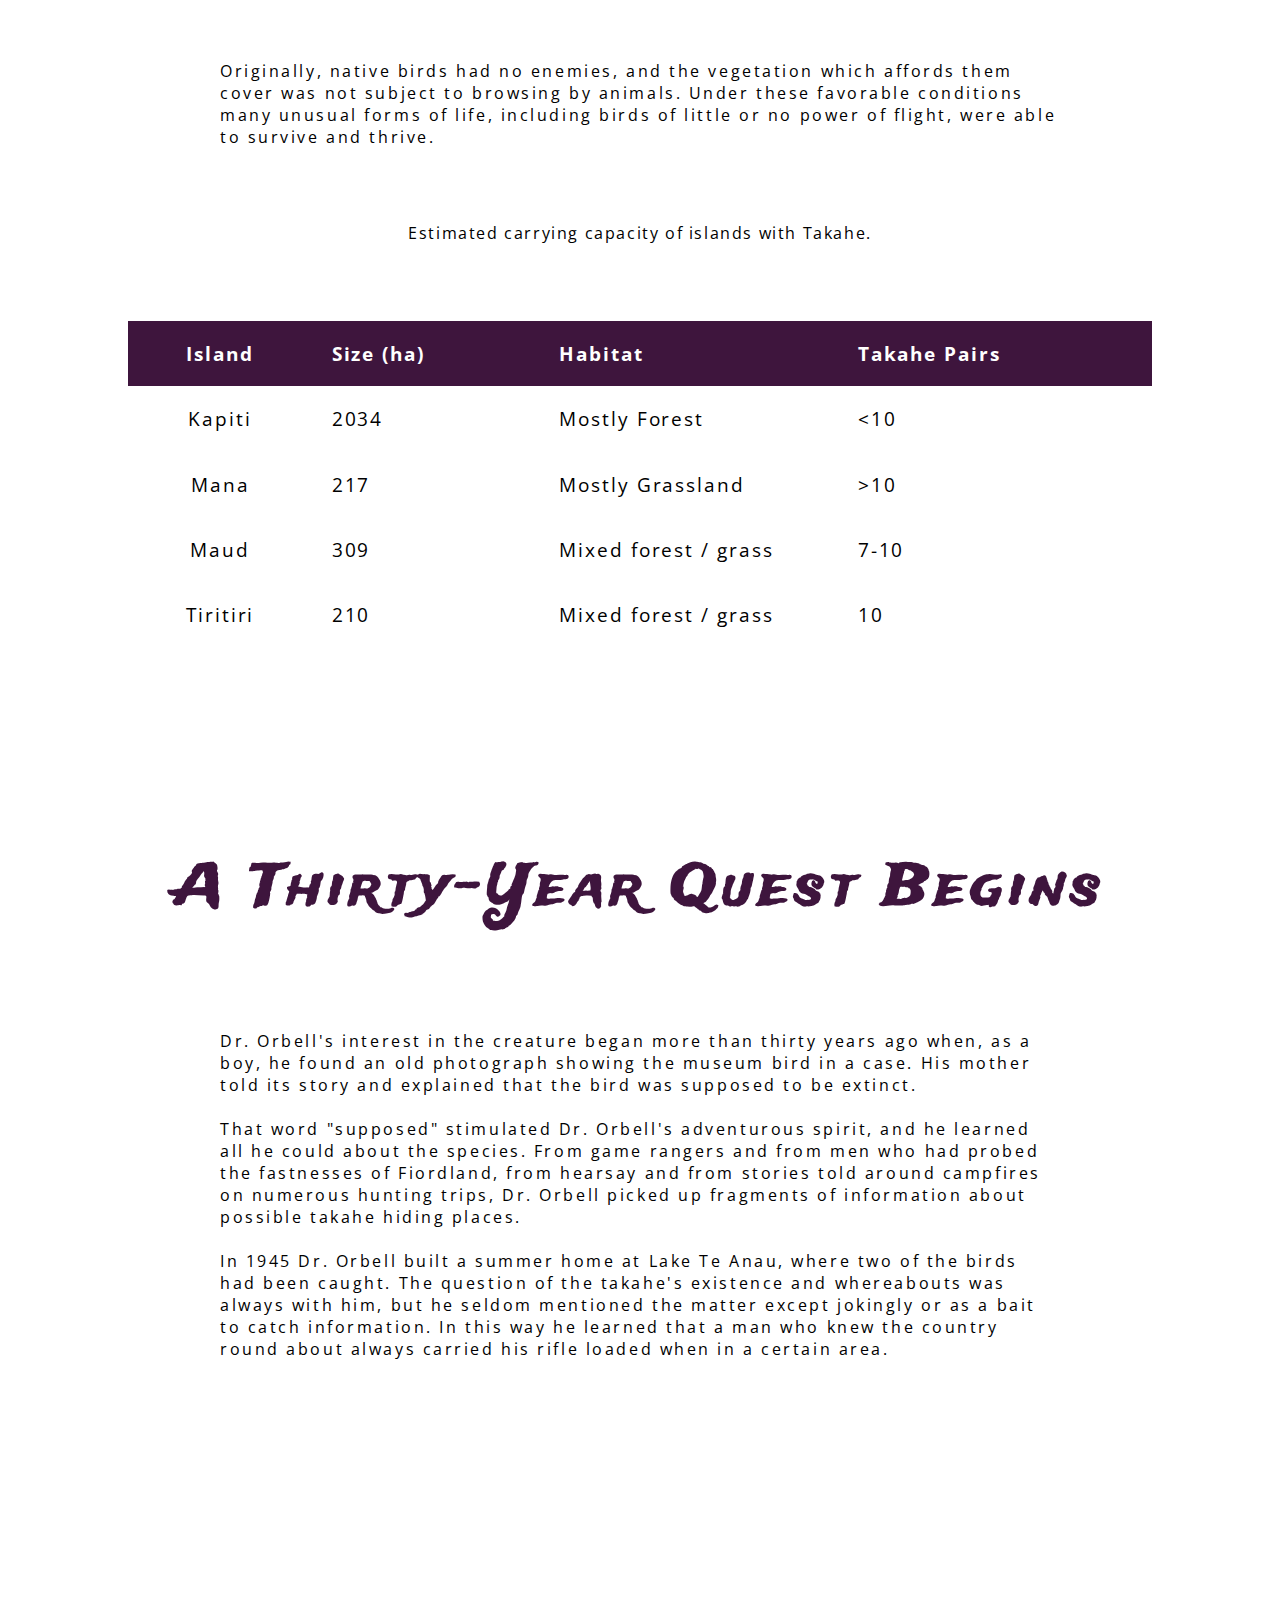
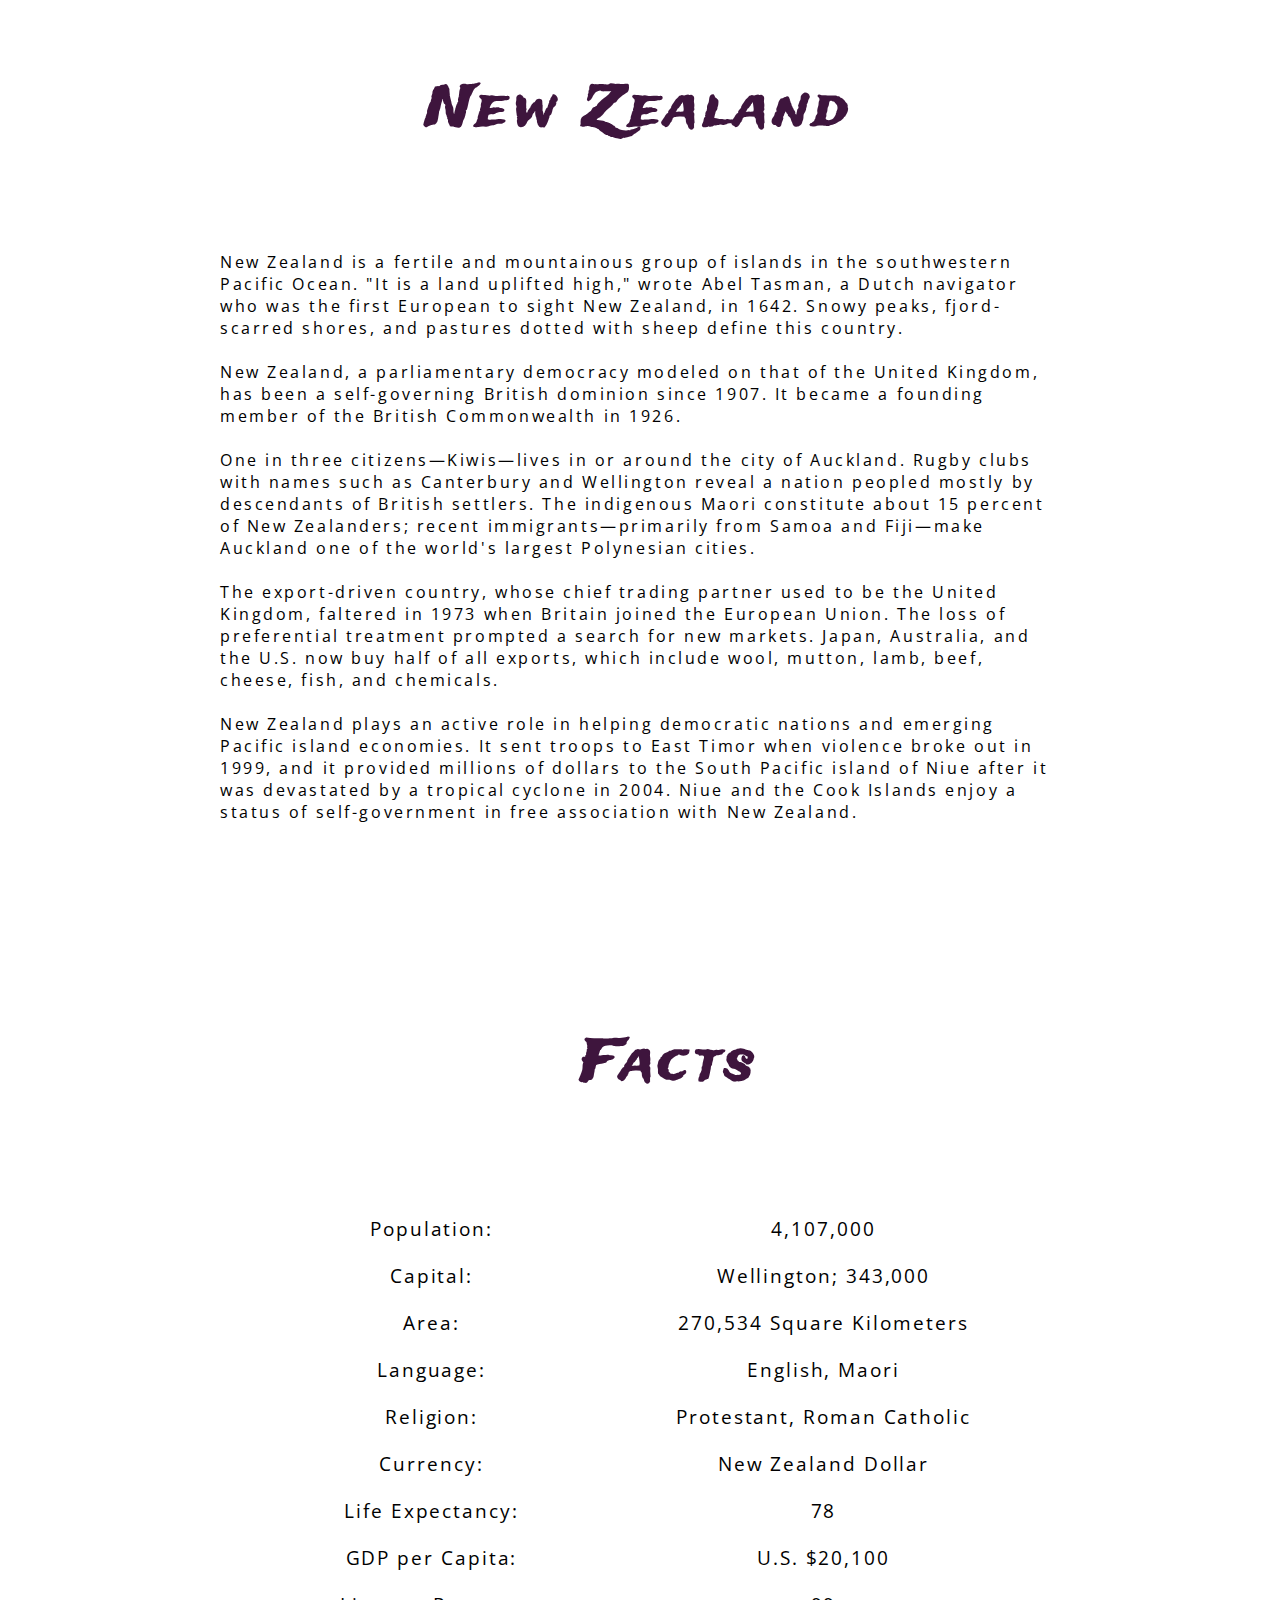
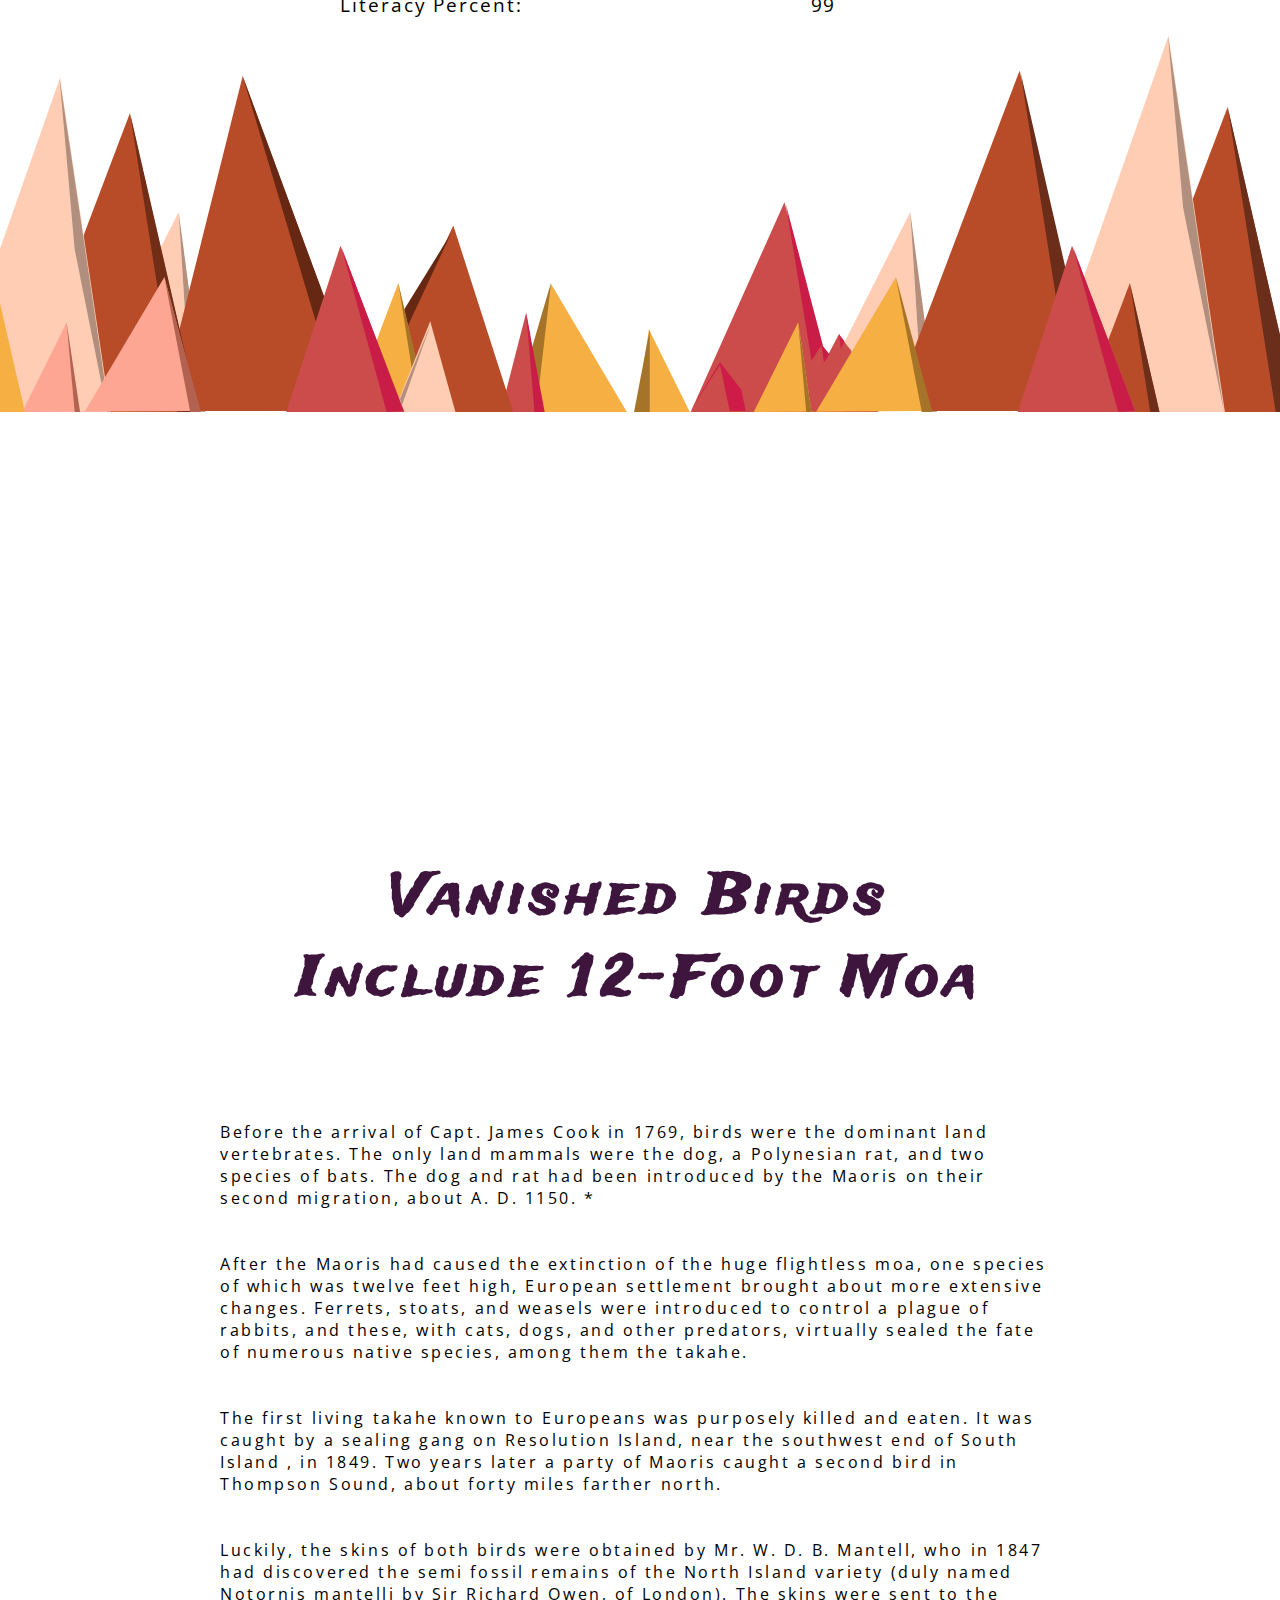
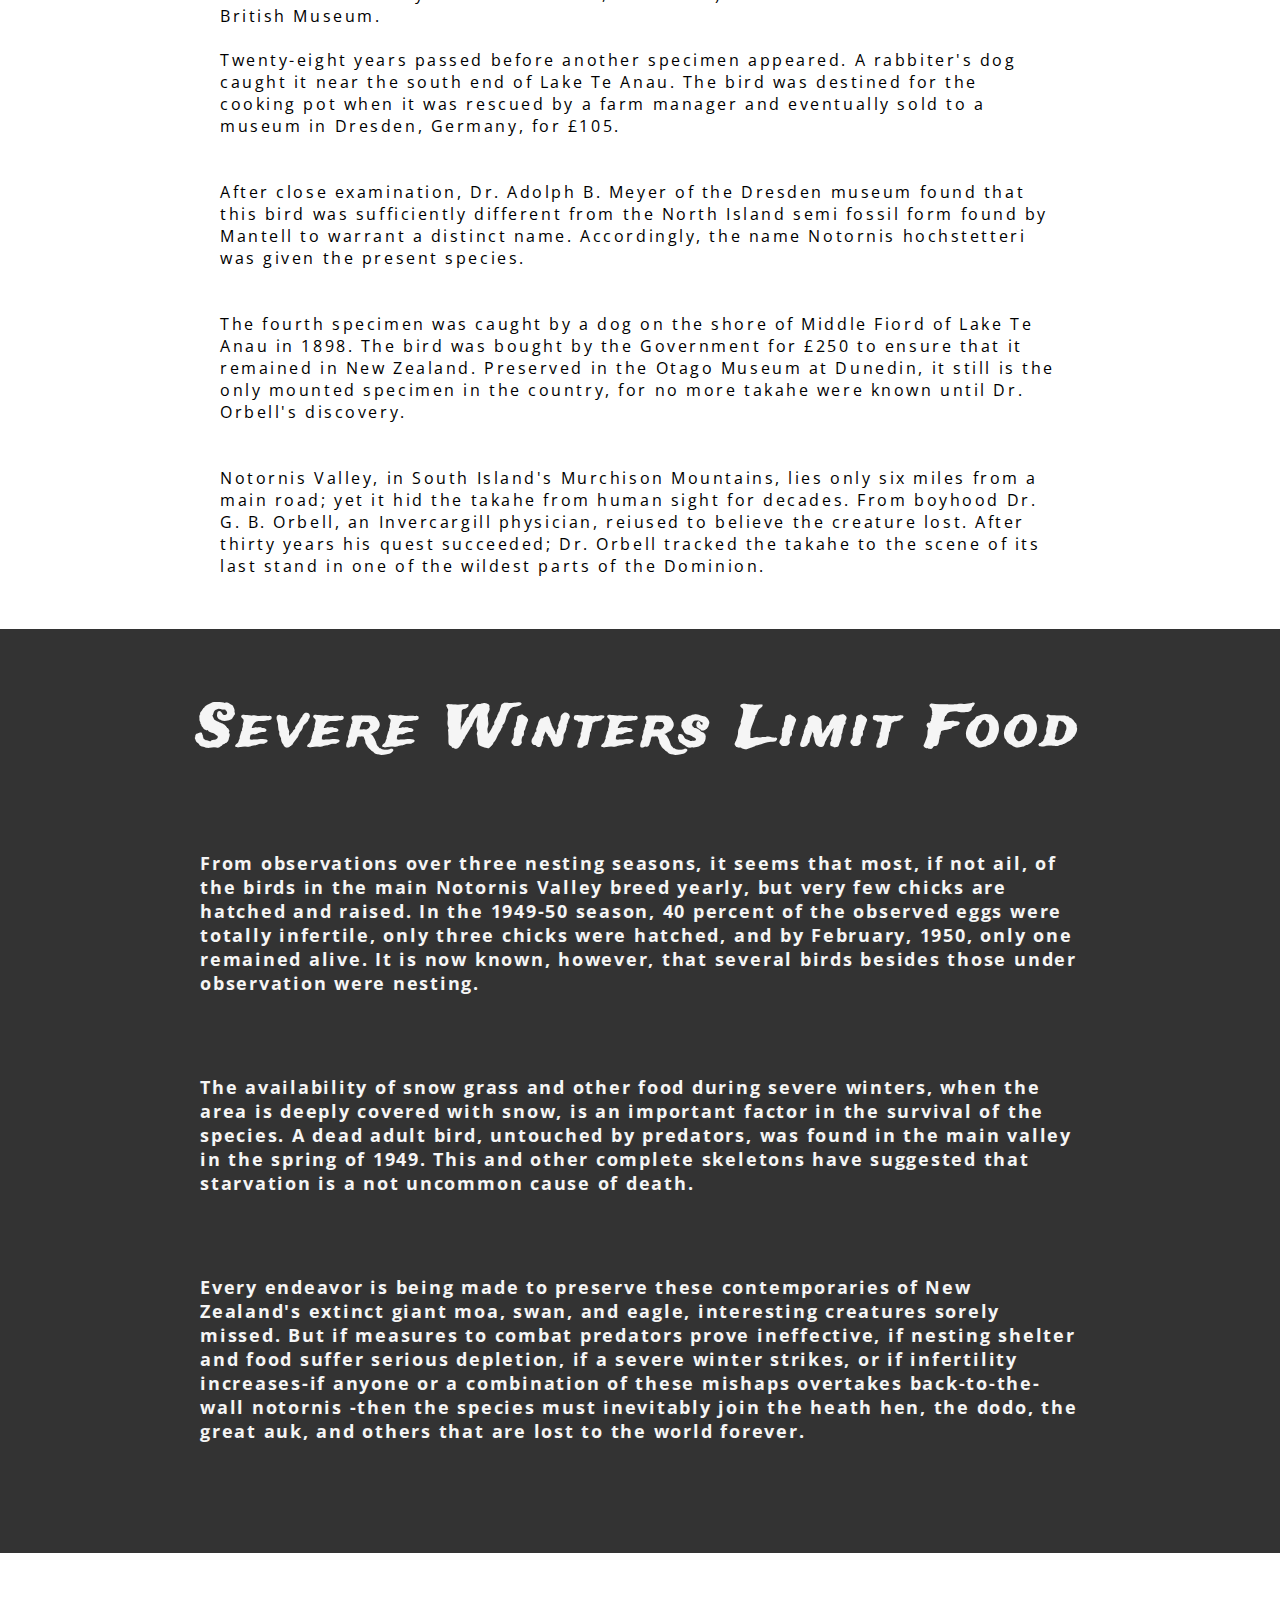
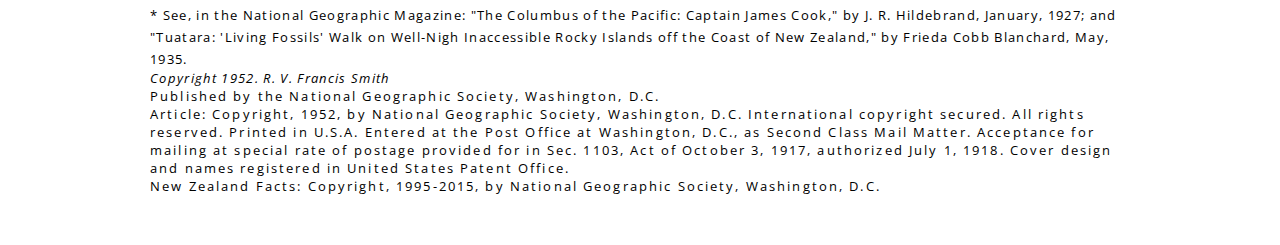
<file: index2.html>
<!DOCTYPE html>
<html>
    <!DOCTYPE html>
<html>
<head>
<title>Aynsley Longridge</title>
<meta http-equiv="content-type" content="text/html; charset=utf-8" />
    <link rel="stylesheet" href="index2.css"> 
    <link href="https://fonts.googleapis.com/css?family=Open+Sans|Trade+Winds" rel="stylesheet">
  <script type="text/javascript" src="script.js" rel="stylesheet">
</script>
    <meta charset="UTF-8">
</head>
    
    <header>
    <div class="backcolor">
        <center><h1 class="h1first">Finding an</h1> <h1>'Extinct'</h1> <h1 class="h1firstt"> New Zealand Bird</h1></center>
        
        <center><h3>Rediscovered by a Persevering Doctor, the Flightless, Colorful Takahe, or 'Wanderer', Struggles to Survive.</h3></center>
        
    </div>

    </header>
    <img src="pictures/man.gif" class="man">
    <img src="pictures/back.png" class="trees">

  <body>     
    
    <center>
        <center><h4><br><i>By R. V. Francis Smith</i></h4></center></center>
    
  
<!----------------SECTION ONE ----------------->
   <img src="pictures/BIRDS.svg" class="birds">  

   


<h3 class="h3intro">In New Zealand's rugged Fiordland a bird thought extinct for fifty years is struggling for survival. Behind the rare species in its fight for life is all the protective power of the Dominion Government.</h3>
     
<section>
    <div class= "container one">
    <p>Rediscovery of this flightless bird, the large, brilliant-hued native rail which the Maoris called takahea, meaning "wandering at large," excited almost as much interest in New Zealand as discovery of a living passenger pigeon would arouse in America.</p>
<br>
<p>To zoologists and bird lovers throughout the world, reappearance of takahea, now called the takahe, was a notable event. They had a scientific name for the creature–Notornis hochstetteri, the first half of which means "bird of the south"–but they knew tantalizingly little about it and had considered it lost in the limbo of vanished species.</p>
<br>
<p>To the rediscoverer, Dr. G. B. Orbell, a physician of Invercargill, New Zealand, the dramatic sight of a takahe alive came as the reward of years of patient and systematic search. Only four of the birds were known to science when he made his discovery on the shore of a lake in what is now called Notornis Valley. Since August, 1898, there had been no authentic report of one being caught, or even seen.</p>
    </div>
     </section>
    
      </div>
    
  <!----------------SECTION TWO ----------------->  
    <div class= "container two">
<center><h2>Futile Wings Have <br>
    Three-Foot Span</h2></center>

<p>A primitive type of large moor hen found only in New Zealand, the takahe is unlike any other member of the world-wide rail family to which it belongs. For example, despite its membership in an aquatic family, it avoids swamps and rivers. It does, however, share some of the clan 's characteristics, such as a large frontal shield.</p>
<br>
<p>The full-grown takahe stands some twenty inches high and weighs about six pounds. The wings, though incapable of flight, may have a three-foot span.</p>
<br>
<p>The adult bird is vividly colored. Head, neck, breast, and flanks are an iridescent indigo blue, becoming brighter on the shoulders and changing to a malachite green on the mantle. The dark rump and upper tail coverts are olive green, the abdomen and thighs purplish black, and the under tail coverts white. The powerful beak is scarlet at the base, fading outwards to a wax pink. Legs and feet are red, eyes reddish brown.</p>
<br>
<p>This brilliant color scheme is seen to full advantage only when the bird is approaching the observer or passing at right angles to him.</p>
<br>
<p>In contrast to its showy parents, the young takahe wears only a uniform, soft black down. The black beak is white-tipped, and the disproportionately large legs are a pale purple.</p>
<br>
    <p>In New Zealand's ornithological history, extinction, or near extinction, has been the lot of many species as a result of settlement.</p> 
<br>
    <br>
    </div>
    
        
<!-------------------blockquote--------------->
        
    <section class="parallax">
    <div class="parallax-inner">
        
<img src="pictures/%E2%80%9C.svg" class="speech">
        
<blockquote>It originally occurred throughout forest and grass ecosystems. Today it is restricted to alpine tussock grasslands on the mainland and feeds primarily on juices from the bases of snow tussock and a species of fern rhizome. It eats introduced grasses on the islands. It usually lays two eggs and chicks can begin breeding at the end of their first year, but usually start in their second. It is long-lived, probably 14-20 years."</blockquote>
        
        <blockquote><cite>—Heather and Robertson</cite></blockquote>
        
    </div></section>
        
<!--------------SECTION TWO END----------->
        <div class="container">
         <p>Originally, native birds had no enemies, and the vegetation which affords them cover was not subject to browsing by animals. Under these favorable conditions many unusual forms of life, including birds of little or no power of flight, were able to survive and thrive.</p>
      </div>
        
 <!----------------table------------------>       

        <br>
      <center>
          <br><caption>Estimated carrying capacity of islands with Takahe.</caption>
    <table>
    <tr>
        <center>
        <table class="responstable">
  
  <center><tr>
    <th>Island</th>
    <th>Size (ha)</th>
    <th>Habitat</th>
    <th>Takahe Pairs</th>
  </tr>
  
  <tr>
   
    <td>Kapiti</td>
    <td>2034</td>
    <td>Mostly Forest</td>
    <td> <10 </td></td>
  </tr>
  
  <tr>
    
    <td>Mana</td>
    <td>217</td>
    <td>Mostly Grassland</td>
    <td>>10</td>
  </tr>
  
  <tr>
    
    <td>Maud</td>
    <td>309</td>
    <td>Mixed forest / grass</td>
    <td>7-10</td>
  </tr>
  
  <tr>
    
    <td>Tiritiri</td>
    <td>210</td>
    <td>Mixed forest / grass</td>
    <td>10</td>
  </tr>
            </center></table></center></tr></table>
    
    
    <!-----------SECTION THREE-------->
    
    
        <div class="container new">

<center><h2>A Thirty-Year Quest Begins</h2></center>

<p>Dr. Orbell's interest in the creature began more than thirty years ago when, as a boy, he found an old photograph showing the museum bird in a case. His mother told its story and explained that the bird was supposed to be extinct.</p>
<br>
<p>That word "supposed" stimulated Dr. Orbell's adventurous spirit, and he learned all he could about the species. From game rangers and from men who had probed the fastnesses of Fiordland, from hearsay and from stories told around campfires on numerous hunting trips, Dr. Orbell picked up fragments of information about possible takahe hiding places.</p>
<br>
<p>In 1945 Dr. Orbell built a summer home at Lake Te Anau, where two of the birds had been caught. The question of the takahe's existence and whereabouts was always with him, but he seldom mentioned the matter except jokingly or as a bait to catch information. In this way he learned that a man who knew the country round about always carried his rifle loaded when in a certain area.</p>
<br>
<blockquote>"It might be worth £400 to £500," <cite>the man said with a knowing air.</cite></blockquote>

    </div>
    
    
    <!-----------SECTION FOUR------------->
        
        
        <div class="container">

<center><h2>New Zealand</h2></center>

<p>New Zealand is a fertile and mountainous group of islands in the southwestern Pacific Ocean. "It is a land uplifted high," wrote Abel Tasman, a Dutch navigator who was the first European to sight New Zealand, in 1642. Snowy peaks, fjord-scarred shores, and pastures dotted with sheep define this country.</p>
<br>
<p>New Zealand, a parliamentary democracy modeled on that of the United Kingdom, has been a self-governing British dominion since 1907. It became a founding member of the British Commonwealth in 1926.</p>
<br>
<p>One in three citizens—Kiwis—lives in or around the city of Auckland. Rugby clubs with names such as Canterbury and Wellington reveal a nation peopled mostly by descendants of British settlers. The indigenous Maori constitute about 15 percent of New Zealanders; recent immigrants—primarily from Samoa and Fiji—make Auckland one of the world's largest Polynesian cities.</p>
<br>
<p>The export-driven country, whose chief trading partner used to be the United Kingdom, faltered in 1973 when Britain joined the European Union. The loss of preferential treatment prompted a search for new markets. Japan, Australia, and the U.S. now buy half of all exports, which include wool, mutton, lamb, beef, cheese, fish, and chemicals.</p>
<br>
<p>New Zealand plays an active role in helping democratic nations and emerging Pacific island economies. It sent troops to East Timor when violence broke out in 1999, and it provided millions of dollars to the South Pacific island of Niue after it was devastated by a tropical cyclone in 2004. Niue and the Cook Islands enjoy a status of self-government in free association with New Zealand.</p>

    </div>

    
    
    <!--------------facts---------------->
    
      <div class="container">
      
    <div class="facts">
<center><h2 id="facts">Facts</h2></center>
<center><table border="1" width"50%">
<tr><td>Population:</td><td> 4,107,000</td></tr>
<tr><td>Capital:</td><td>Wellington; 343,000</td></tr>
<tr><td>Area:</td><td> 270,534 Square Kilometers</td></tr>
<tr><td>Language:</td><td> English, Maori</td></tr>
<tr><td>Religion:</td><td> Protestant, Roman Catholic</td></tr>
<tr><td>Currency:</td><td> New Zealand Dollar</td></tr>
<tr><td>Life Expectancy:</td><td> 78</td></tr>
<tr><td>GDP per Capita:</td><td> U.S. $20,100</td></tr>
<tr><td>Literacy Percent:</td><td> 99</td></tr>
    </table></center>
    </div>
    
    <br>
    <br>
      </div>
    <img src="pictures/pagebreak.svg" class="break">
    
    <!-------------------MAP---------------->
    
     <iframe src="https://www.google.com/maps/embed?pb=!1m18!1m12!1m3!1d3887008.610788247!2d171.45002998594043!3d-43.748560329934136!2m3!1f0!2f0!3f0!3m2!1i1024!2i768!4f13.1!3m3!1m2!1s0x6d2c200e17779687%3A0xb1d618e2756a4733!2sNew+Zealand!5e0!3m2!1sen!2suk!4v1481562497650" width="100%" height="450" frameborder="0" style="border:0" allowfullscreen></iframe>
    
    
    <!----------------------section five----------->
    
    <div class="container">
    <center><h2>Vanished Birds <br>Include 12-Foot Moa</h2></center>

<p>Before the arrival of Capt. James Cook in 1769, birds were the dominant land vertebrates. The only land mammals were the dog, a Polynesian rat, and two species of bats. The dog and rat had been introduced by the Maoris on their second migration, about A. D. 1150. *</p>
<br>
    <br>
<p>After the Maoris had caused the extinction of the huge flightless moa, one species of which was twelve feet high, European settlement brought about more extensive changes. Ferrets, stoats, and weasels were introduced to control a plague of rabbits, and these, with cats, dogs, and other predators, virtually sealed the fate of numerous native species, among them the takahe.</p>
<br>
    <br>
<p>The first living takahe known to Europeans was purposely killed and eaten. It was caught by a sealing gang on Resolution Island, near the southwest end of South Island , in 1849. Two years later a party of Maoris caught a second bird in Thompson Sound, about forty miles farther north.</p>
<br>
    <br>
<p>Luckily, the skins of both birds were obtained by Mr. W. D. B. Mantell, who in 1847 had discovered the semi fossil remains of the North Island variety (duly named Notornis mantelli by Sir Richard Owen, of London). The skins were sent to the British Museum.</p>
<br>
<p>Twenty-eight years passed before another specimen appeared. A rabbiter's dog caught it near the south end of Lake Te Anau. The bird was destined for the cooking pot when it was rescued by a farm manager and eventually sold to a museum in Dresden, Germany, for £105.</p>
<br>
    <br>
<p>After close examination, Dr. Adolph B. Meyer of the Dresden museum found that this bird was sufficiently different from the North Island semi fossil form found by Mantell to warrant a distinct name. Accordingly, the name Notornis hochstetteri was given the present species.</p>
<br>
    <br>
<p>The fourth specimen was caught by a dog on the shore of Middle Fiord of Lake Te Anau in 1898. The bird was bought by the Government for £250 to ensure that it remained in New Zealand. Preserved in the Otago Museum at Dunedin, it still is the only mounted specimen in the country, for no more takahe were known until Dr. Orbell's discovery.</p>
    <br>
    <br>

<p>Notornis Valley, in South Island's Murchison Mountains, lies only six miles from a main road; yet it hid the takahe from human sight for decades. From boyhood Dr. G. B. Orbell, an Invercargill physician, reiused to believe the creature lost. After thirty years his quest succeeded; Dr. Orbell tracked the takahe to the scene of its last stand in one of the wildest parts of the Dominion.</p>
<br>

      </div>
    
    
    <!---------------------SECTION SIX------------->
    
 <div id="snow">

<div class="container four">
<center><h5>Severe Winters Limit Food</h5></center>

<h6>From observations over three nesting seasons, it seems that most, if not ail, of the birds in the main Notornis Valley breed yearly, but very few chicks are hatched and raised. In the 1949-50 season, 40 percent of the observed eggs were totally infertile, only three chicks were hatched, and by February, 1950, only one remained alive. It is now known, however, that several birds besides those under observation were nesting.</h6>

<h6>The availability of snow grass and other food during severe winters, when the area is deeply covered with snow, is an important factor in the survival of the species. A dead adult bird, untouched by predators, was found in the main valley in the spring of 1949. This and other complete skeletons have suggested that starvation is a not uncommon cause of death.</h6>

<h6>Every endeavor is being made to preserve these contemporaries of New Zealand's extinct giant moa, swan, and eagle, interesting creatures sorely missed. But if measures to combat predators prove ineffective, if nesting shelter and food suffer serious depletion, if a severe winter strikes, or if infertility increases-if anyone or a combination of these mishaps overtakes back-to-the-wall notornis -then the species must inevitably join the heath hen, the dodo, the great auk, and others that are lost to the world forever.</h6>
    </div>
    </div>
    </body>
    
<!--------------------footer------------------->
    
   <footer>
    
    
    <p><small> * See, in the National Geographic Magazine: "The Columbus of the Pacific: Captain James Cook," by J. R. Hildebrand, January, 1927; and "Tuatara: 'Living Fossils' Walk on Well-Nigh Inaccessible Rocky Islands off the Coast of New Zealand," by Frieda Cobb Blanchard, May, 1935. </p></p>

<p><i>Copyright 1952. R. V. Francis Smith</i></p>
    

<p>Published by the National Geographic Society, Washington, D.C.</p>

<p>Article: Copyright, 1952, by National Geographic Society, Washington, D.C. International copyright secured. All rights reserved. Printed in U.S.A. Entered at the Post Office at Washington, D.C., as Second Class Mail Matter. Acceptance for mailing at special rate of postage provided for in Sec. 1103, Act of October 3, 1917, authorized July 1, 1918. Cover design and names registered in United States Patent Office.</p>

<p>New Zealand Facts: Copyright, 1995-2015, by National Geographic Society, Washington, D.C. 
    
    
    </p></footer> 
    
    </html></html>
</file>
<file: index.css>
/*----RESET-----*/

* {
    margin: 0;
    padding: 0;
    border: 0;
    font-family: 'Open Sans', sans-serif;
    letter-spacing: 0.1em;
    max-width: 100%;
}

/*-----------Main------------*/

h1 { font-family: 'Trade Winds', cursive;
    margin-left: 50px;
    margin-right: 20px;
    font-size: 4em;
    color: whitesmoke;


}

h2 {
    margin: 40px;
    margin-top: 200px;
    margin-bottom: 100px;
    font-family: 'Trade Winds', cursive;
    color:  #301E4F;
    font-size: 3.5em;

}

h4{
    position: static;
    font-family: 'Open Sans', sans-serif;
    font-size: 1.3em;
    margin-top: 50px;
    padding-bottom: 110px;
    padding-top: 30px;
    color: #301E4F;
    
}

h3{
    position: static;
    font-size:0.85em;
    font-family: 'Open Sans', sans-serif;
    margin-top: 160px;
    margin-left: 200px;
    margin-right: 200px;
    color: #301E4F;
    
}


p {
    position: relative;
    z-index: 1;
    font-size: 1.0em;
    margin-left: 100px;
    margin-right: 100px;
    text-align: left;
    letter-spacing: 0.16em;
} 

h5 {
    margin: 20px;
    font-size: 3.5em;
    font-family: 'Trade Winds', cursive;
    color: whitesmoke;
}

h6 {
    margin: 80px;
    font-size: 1.1em;
    margin-left: 80px;
    margin-right: 80px;
    font-family: 'Open Sans', sans-serif;
    color: whitesmoke;
}

h7 {
    font-family: 'Trade Winds', cursive;
    font-size: 2em;
}

h9 {
    margin-bottom: 200px;
    font-size: 1.3em;
   
}
section {
   
    width:100%;
    padding-top: 120px;
    height: 600px;
   
}

footer {
    padding:50px;
}



body {
    background-color:whitesmoke;
    max-width: 100%;
}
/*-----------header------------*/


.backcolor {
    z-index: -2;
    
    background-color: #E4C8B0;
    height: 750px;

}



.h1first {font-family: 'Trade Winds', cursive;
    color: whitesmoke;
    font-size: 3em;
    padding-top: 20px;
    margin-bottom: -10px;
    
}

.h1firstt {font-family: 'Trade Winds', cursive;
    color: whitesmoke;
    font-size: 3em;
    margin-top: -10px;
    margin-bottom: -10px;
    
}

.man {
    z-index: 1;
    position: absolute;
    height:50%;
    width:40%;
    margin-top: 80px;
    left: 60px;

    
    }

.shadow {
    position:absolute;
    max-width:45%;
    max-height:45%;
    top:50%;
    left:50%;
    overflow:visible;
}



.trees {
    position:absolute;
    z-index: -1;
    max-width: 100%;
    margin-top: -760px;
    margin-bottom: 100px;
    padding-top: 100px;
   
}

.NZ {
    margin-left: 20px;
    margin-right: 20px;
}

.moa{
    margin-bottom: 80px;
    margin-top: 80px;
}
/*----------------feet----------------*/

.foot1 {
    z-index: 1;
    position: absolute;
    height: 15%;
    left: 19%;

}


.foot2 {
    z-index: 1;
    position: absolute;
    height: 13%;
    left: 18%;
    top: 33%;
}

.foot3 {
    z-index: 1;
    position: absolute;
    height: 10%;
    left: 20%;
    top:48%;
}

.foot4 {
    z-index: 1;
    position: absolute;
    height: 10%;
    left: 75%;
   
}

.foot5 {
    z-index: 1;
    position: absolute;
    height: 13%;
    top: 29%;
    left: 80%;
}

.foot6 {
    z-index: 1;
    position: absolute;
    height: 15%;
    top:43%;
    left: 76%;
}

.walk {
    height: 20%;
    margin-top: 200px;
    margin-bottom: 200px;
}

/*-------------------------------sectionone-----------*/

.section1 {
    background-color: whitesmoke;
}


/*--------------------------*/

.container {
    position:relative;
    margin-top: 50px;
    margin-bottom: 280px;
    margin-left: 120px;
    margin-right: 120px;
   
}

.birds {

    z-index: 1;
    float: right;
    right:250px;
    margin-top: 15px;
    margin-left: 60px;
    padding-bottom: 40px;
    -moz-transform: scaleX(-1);
        -o-transform: scaleX(-1);
        -webkit-transform: scaleX(-1);
        transform: scaleX(-1);
        filter: FlipH;
        -ms-filter: "FlipH";
}

.h3intro {
    font-size: 1.6em;
    padding-left: 310px;
    padding-top: 20px;
    margin-bottom: 400px;
    text-align: justify;
    
    

}

.break {
    position: absolute;
    z-index: -1;
    width:100%;
    margin-top: -910px;
}

.facts {
    margin-top: 20px;
    margin-bottom: -100px;
    z-index: 22;
    padding-left: 60px;
}

.splash {
    background-image: url(pictures/backtry.jpg);
    max-height: 100%;
    max-width: 100%;
    
}

.leftwalk {
    position: absolute;
    z-index: -1;
    margin-top: -200px;
    margin-left: -100px;
}

.rightwalk {
    position: absolute;
    z-index: -1;
    right: 10px;
    margin-top: -500px;

}

.originally {
    margin-top: 50px;
    padding-top: 100px;
}

.leftwalk1 {
    position: absolute;
    z-index: -1;
    margin-top: 40px;
    margin-left: -50px;
}

.leftwalk3 {
    position: absolute;
    z-index: -1;
    margin-top: -250px;
    margin-left: -100px;
}

.walktime {
    position: absolute;
    z-index: -1;
    right: 10px;
    margin-top: 50px;
}

.walkacross {
    position: absolute;
    z-index: -1;
    margin-top: -800px;
}

.rightwalk2 {
    position: absolute;
    z-index: -1;
    right: 10px;
    margin-top: -300px;

}

.walksmall {
    position: absolute;
    z-index: -1;
    right: 10px;
    margin-top: -300px;

}

.change {
    color: whitesmoke;
    margin-bottom: 100px;
    
}

.change2 {
    color: whitesmoke;
    margin-top: -200px;
    margin-bottom:px;
    
}

/*---------------------------NAV---------------------*/

nav {
    padding-top: 2em;
    font-family: 'Open Sans', sans-serif;
    padding-bottom: 2em;
    margin-bottom: 40px;

    color: #F23661;
    text-decoration: none;
    }

nav ul {
    text-align: center;
    text-transform: none;
    text-decoration: none;
}

nav ul li {
    display: inline;
    margin: 20px;
    text-decoration: none;
}

li a:hover {
    color: #F23661;
}

a {
    color: whitesmoke;
    text-decoration: none;
}

.topbreak {
    position:absolute;
    z-index: 3;
    top: 490px;
}

/*----------parallax-----------*/

.parallax { 
    left:-2px;
    background: url(pictures/parralax.jpg) repeat fixed 10%;
    width: 1300px;
    margin-bottom: 40px;
    
    
}

.parallax-inner {
    padding-top: 100px;
    padding-bottom: 100px;
}


/*-----------------------return to top float----------------*/

#return-to-top {
    position: fixed;
    bottom: 20px;
    right: 20px;
    background: rgb(0, 0, 0);
    background: rgba(0, 0, 0, 0.7);
    width: 50px;
    height: 50px;
    display: block;
    text-decoration: none;
    -webkit-border-radius: 35px;
    -moz-border-radius: 35px;
    border-radius: 35px;
    display: none;
    -webkit-transition: all 0.3s linear;
    -moz-transition: all 0.3s ease;
    -ms-transition: all 0.3s ease;
    -o-transition: all 0.3s ease;
    transition: all 0.3s ease;
}
#return-to-top i {
    color: #fff;
    margin: 0;
    position: relative;
    left: 16px;
    top: 13px;
    font-size: 19px;
    -webkit-transition: all 0.3s ease;
    -moz-transition: all 0.3s ease;
    -ms-transition: all 0.3s ease;
    -o-transition: all 0.3s ease;
    transition: all 0.3s ease;
}
#return-to-top:hover {
    background: rgba(0, 0, 0, 0.9);
}
#return-to-top:hover i {
    color: #fff;
    top: 5px;
}


/*----------------QUOTE--------*/

blockquote {
    margin:60px;
    color: white;
    margin-left: 100px;
    margin-right: 100px;
    font-size: 1.2em;
    text-decoration-style: 
}

.speech { margin-left: 100px;

}

/*------table------*/

table {
    font-family: "Open Sans" sans-serif;
    align-content: center;
    font-size: 1.2em;
    border-collapse: collapse;
    width: 80%;
    margin-top: 2em;
    text-align: center;
    
}

th, td {
    padding: 10px;
}


th {
    background-color:#3E153D;
    color: white;;
}


tr:hover
    {background: burlywood;
    color: white;}

.responstable th:first-child {
  display: table-cell;
  text-align: center;
}
.responstable th:nth-child(2) {
  display: table-cell;
}
.responstable th:nth-child(2) span {
  display: none;
}
.responstable th:nth-child(2):after {
  content: attr(data-th);
}
@media (min-width: 480px) {
  .responstable th:nth-child(2) span {
    display: block;
  }
  .responstable th:nth-child(2):after {
    display: none;
  }
}
.responstable td {
  display: block;
  word-wrap: break-word;
  max-width: 7em;
}
.responstable td:first-child {
  display: table-cell;
  text-align: center;
}
@media (min-width: 480px) {
  .responstable td {
  
  }
}
.responstable th, .responstable td {
  text-align: left;
  margin: .5em 1em;
}
@media (min-width: 480px) {
  .responstable th, .responstable td {
    display: table-cell;
    padding: 1em;
  }
}


.facts {
    margin-top: 140px;
    margin-bottom: 140px;
}


/*---------------S N O W--------------*/

.container four { background-color:#333; }
#snow{
	background: #333;
    padding-top: 30px;
    padding-bottom: 30px;
	background-image: url('http://www.wearewebstars.dk/codepen/img/s1.png'), url('http://www.wearewebstars.dk/codepen/img//s2.png'), url('http://www.wearewebstars.dk/codepen/img//s3.png');
	height: 100%;
	left: 0;
	position: relative;
    z-index: -1;
	top: 0;
	width: 100%;
	z-index:1;
	-webkit-animation: snow 10s linear infinite;
	-moz-animation: snow 10s linear infinite;
	-ms-animation: snow 10s linear infinite;
	animation: snow 10s linear infinite;
}
@keyframes snow {
  0% {background-position: 0px 0px, 0px 0px, 0px 0px;}
  50% {background-position: 500px 500px, 100px 200px, -100px 150px;}
  100% {background-position: 500px 1000px, 200px 400px, -100px 300px;}
}
@-moz-keyframes snow {
  0% {background-position: 0px 0px, 0px 0px, 0px 0px;}
  50% {background-position: 500px 500px, 100px 200px, -100px 150px;}
  100% {background-position: 400px 1000px, 200px 400px, 100px 300px;}
}
@-webkit-keyframes snow {
  0% {background-position: 0px 0px, 0px 0px, 0px 0px;}
  50% {background-position: 500px 500px, 100px 200px, -100px 150px;}
  100% {background-position: 500px 1000px, 200px 400px, -100px 300px;}
}
@-ms-keyframes snow {
  0% {background-position: 0px 0px, 0px 0px, 0px 0px;}
  50% {background-position: 500px 500px, 100px 200px, -100px 150px;}
  100% {background-position: 500px 1000px, 200px 400px, -100px 300px;}
}	


/*--------------------MEDIA QUERIES--------------------*/
        
/*---------- TABLET ----------------*/
@media (max-width: 50em) {
    
   
    
article {
    width: 95%;
    padding: 0.5em;
    } 
    
    img {
    display: block;
    margin: 1em auto;
    padding: 0;
    max-width: 100%;
    }
    
    .man {
    z-index: 1;
    position: absolute;
    height:100%;
    width:100%;
    top: 390px;
    right: 260px;
    }

.shadow {
    position:absolute;
    max-width:45%;
    max-height:45%;
    top:50%;
    left:50%;
    overflow:visible;
}
} 

/*----------- SMARTPHONE ----------- */
 @media (max-width: 30em) {
    
   body {
    margin: auto 0;
    max-width: 100%;
    font-size: 110%;
    }
    
article {
    width: 90%;
    } 

h1 {font-size: 2.9em;}   

blockquote p{padding: 0;
line-height: 1.5em}  
     
hgroup h2 {font-size: 1.5em;
padding-top: 0.5em}  
     
nav ul li {font-size: .75em;
        margin: 10px}

        
.man {
    height: 60%;
    width: 40%
}

p {
    margin: 0px;
    padding: 0px;
    font-size: 0.9em;
}

section {
    height: auto;

}

h1, h2, h3, h4, h5, h6 {
    margin: 0px;
    padding: 0px;
}

.h3intro  {
    font-size: 1.2em;
    padding: auto;
    right: 0;
    margin-top: 360px;
    margin-right: 50px;
    margin-left: 0;
}
.parallax {
    width: auto;
}

.man {
    z-index: 1;
    position: absolute;
    height:50%;
    width:70%;
    top: 470px;
    left: 18%;
    
    }

.shadow {
    position:absolute;
    max-width:45%;
    max-height:45%;
    top:50%;
    left:50%;
    overflow:visible;
}

}

/*---------------foooter--------------*/

.footer {
    max-width: 100%;
    margin-bottom: 10px;
}
</file>
<file: index2.css>
/*----RESET-----*/

* {
    margin: 0;
    padding: 0;
    border: 0;
    font-family: 'Open Sans', sans-serif;
    letter-spacing: 0.1em;
    
}

/*-----------Main------------*/

h1 { font-family: 'Trade Winds', cursive;
    margin-left: 50px;
    margin-right: 20px;
    font-size: 6em;


}

h2 {
    margin: 40px;
    margin-top: 200px;
    margin-bottom: 100px;
    font-family: 'Trade Winds', cursive;
    color: #3E153D;
    font-size: 3.5em;

}

h4{
    position: static;
    font-family: 'Open Sans', sans-serif;
    font-size: 1.3em;
    margin-top: 400px;
    margin-bottom: 400px;
    padding-top: 30px;
    
}

h3{
    position: static;
    font-size:0.85em;
    font-family: 'Open Sans', sans-serif;
    margin-top: 40px;
    margin-left: 200px;
    margin-right: 200px;
    
}


p {
    position: relative;
    z-index: 1;
    font-size: 1.0em;
    margin-left: 100px;
    margin-right: 100px;
    text-align: left;
    letter-spacing: 0.16em;
} 

h5 {
    margin: 20px;
    font-size: 3.5em;
    font-family: 'Trade Winds', cursive;
    color: whitesmoke;
}

h6 {
    margin: 80px;
    font-size: 1.1em;
    margin-left: 80px;
    margin-right: 80px;
    font-family: 'Open Sans', sans-serif;
    color: whitesmoke;
}

section {
    background-color: aliceblue;
    width:100%;
    padding-top: 120px;
    height: 600px;
   
}

footer {
    padding:50px;
}
/*-----------header------------*/

.backcolor {
    z-index: -1;
    position: static;
    background-color: burlywood;
    height: 750px;

}



.h1first {font-family: 'Trade Winds', cursive;
    font-size: 3em;
    padding-top: 40px;
    margin-bottom: -10px;
    
}

.h1firstt {font-family: 'Trade Winds', cursive;
    font-size: 3em;
    margin-top: -10px;
    margin-bottom: -10px;
    
}

.man {
    z-index: 1;
    position: absolute;
    height:80%;
    width:60%;
    top: 390px;
    right: 260px;
    }

.trees {
    position:absolute;
    z-index: 1;
    max-width: 100%;
    margin-top: -697px;
   
}

/*--------------------------*/

.container {
    position:relative;
    margin-top: 30px;
    margin-bottom: 30px;
    margin-left: 120px;
    margin-right: 120px;
   
}

.birds {
    position: absolute;
    z-index: -1;
    width: 87%;
    height: 87%;
    margin-top: -165px;
    right:250px;
}

.h3intro {
    font-size: 2em;
    padding-left: 180px;
    padding-top: 20px;
    right:40px;
    margin-bottom: 400px;
    text-align: justify;
    
    

}

.break {
    position: absolute;
    width:100%;
    margin-top: -700px;
}

.facts {
    margin-top: 20px;
    margin-bottom: 100px;
    z-index: 22;
    padding-left: 60px;
}


/*----------parallax-----------*/

.parallax { 
    left:-2px;
    background: url(pictures/parralax.jpeg) repeat fixed 10%;
    width: 1300px;
    margin-bottom: 40px;
    
    
}

.parallax-inner {
    padding-top: 100px;
    padding-bottom: 100px;
}

/*----------------QUOTE--------*/

blockquote {
    margin:60px;
    color: white;
    margin-left: 100px;
    margin-right: 100px;
    font-size: 1.2em;
    text-decoration-style: 
}

.speech { margin-left: 100px;

}

/*------table------*/

table {
    font-family: "Open Sans" sans-serif;
    align-content: center;
    font-size: 1.2em;
    border-collapse: collapse;
    width: 80%;
    margin-top: 2em;
    text-align: center;
    
}

th, td {
    padding: 10px;
}


th {
    background-color:#3E153D;
    color: white;;
}


tr:hover
    {background: burlywood;
    color: white;}

.responstable th:first-child {
  display: table-cell;
  text-align: center;
}
.responstable th:nth-child(2) {
  display: table-cell;
}
.responstable th:nth-child(2) span {
  display: none;
}
.responstable th:nth-child(2):after {
  content: attr(data-th);
}
@media (min-width: 480px) {
  .responstable th:nth-child(2) span {
    display: block;
  }
  .responstable th:nth-child(2):after {
    display: none;
  }
}
.responstable td {
  display: block;
  word-wrap: break-word;
  max-width: 7em;
}
.responstable td:first-child {
  display: table-cell;
  text-align: center;
}
@media (min-width: 480px) {
  .responstable td {
  
  }
}
.responstable th, .responstable td {
  text-align: left;
  margin: .5em 1em;
}
@media (min-width: 480px) {
  .responstable th, .responstable td {
    display: table-cell;
    padding: 1em;
  }
}


/*---------------S N O W--------------*/

.container four { background-color:#333; }
#snow{
	background: #333;
    padding-top: 30px;
    padding-bottom: 30px;
	background-image: url('http://www.wearewebstars.dk/codepen/img/s1.png'), url('http://www.wearewebstars.dk/codepen/img//s2.png'), url('http://www.wearewebstars.dk/codepen/img//s3.png');
	height: 100%;
	left: 0;
	position: relative;
    z-index: -1;
	top: 0;
	width: 100%;
	z-index:1;
	-webkit-animation: snow 10s linear infinite;
	-moz-animation: snow 10s linear infinite;
	-ms-animation: snow 10s linear infinite;
	animation: snow 10s linear infinite;
}
@keyframes snow {
  0% {background-position: 0px 0px, 0px 0px, 0px 0px;}
  50% {background-position: 500px 500px, 100px 200px, -100px 150px;}
  100% {background-position: 500px 1000px, 200px 400px, -100px 300px;}
}
@-moz-keyframes snow {
  0% {background-position: 0px 0px, 0px 0px, 0px 0px;}
  50% {background-position: 500px 500px, 100px 200px, -100px 150px;}
  100% {background-position: 400px 1000px, 200px 400px, 100px 300px;}
}
@-webkit-keyframes snow {
  0% {background-position: 0px 0px, 0px 0px, 0px 0px;}
  50% {background-position: 500px 500px, 100px 200px, -100px 150px;}
  100% {background-position: 500px 1000px, 200px 400px, -100px 300px;}
}
@-ms-keyframes snow {
  0% {background-position: 0px 0px, 0px 0px, 0px 0px;}
  50% {background-position: 500px 500px, 100px 200px, -100px 150px;}
  100% {background-position: 500px 1000px, 200px 400px, -100px 300px;}
}
</file>
